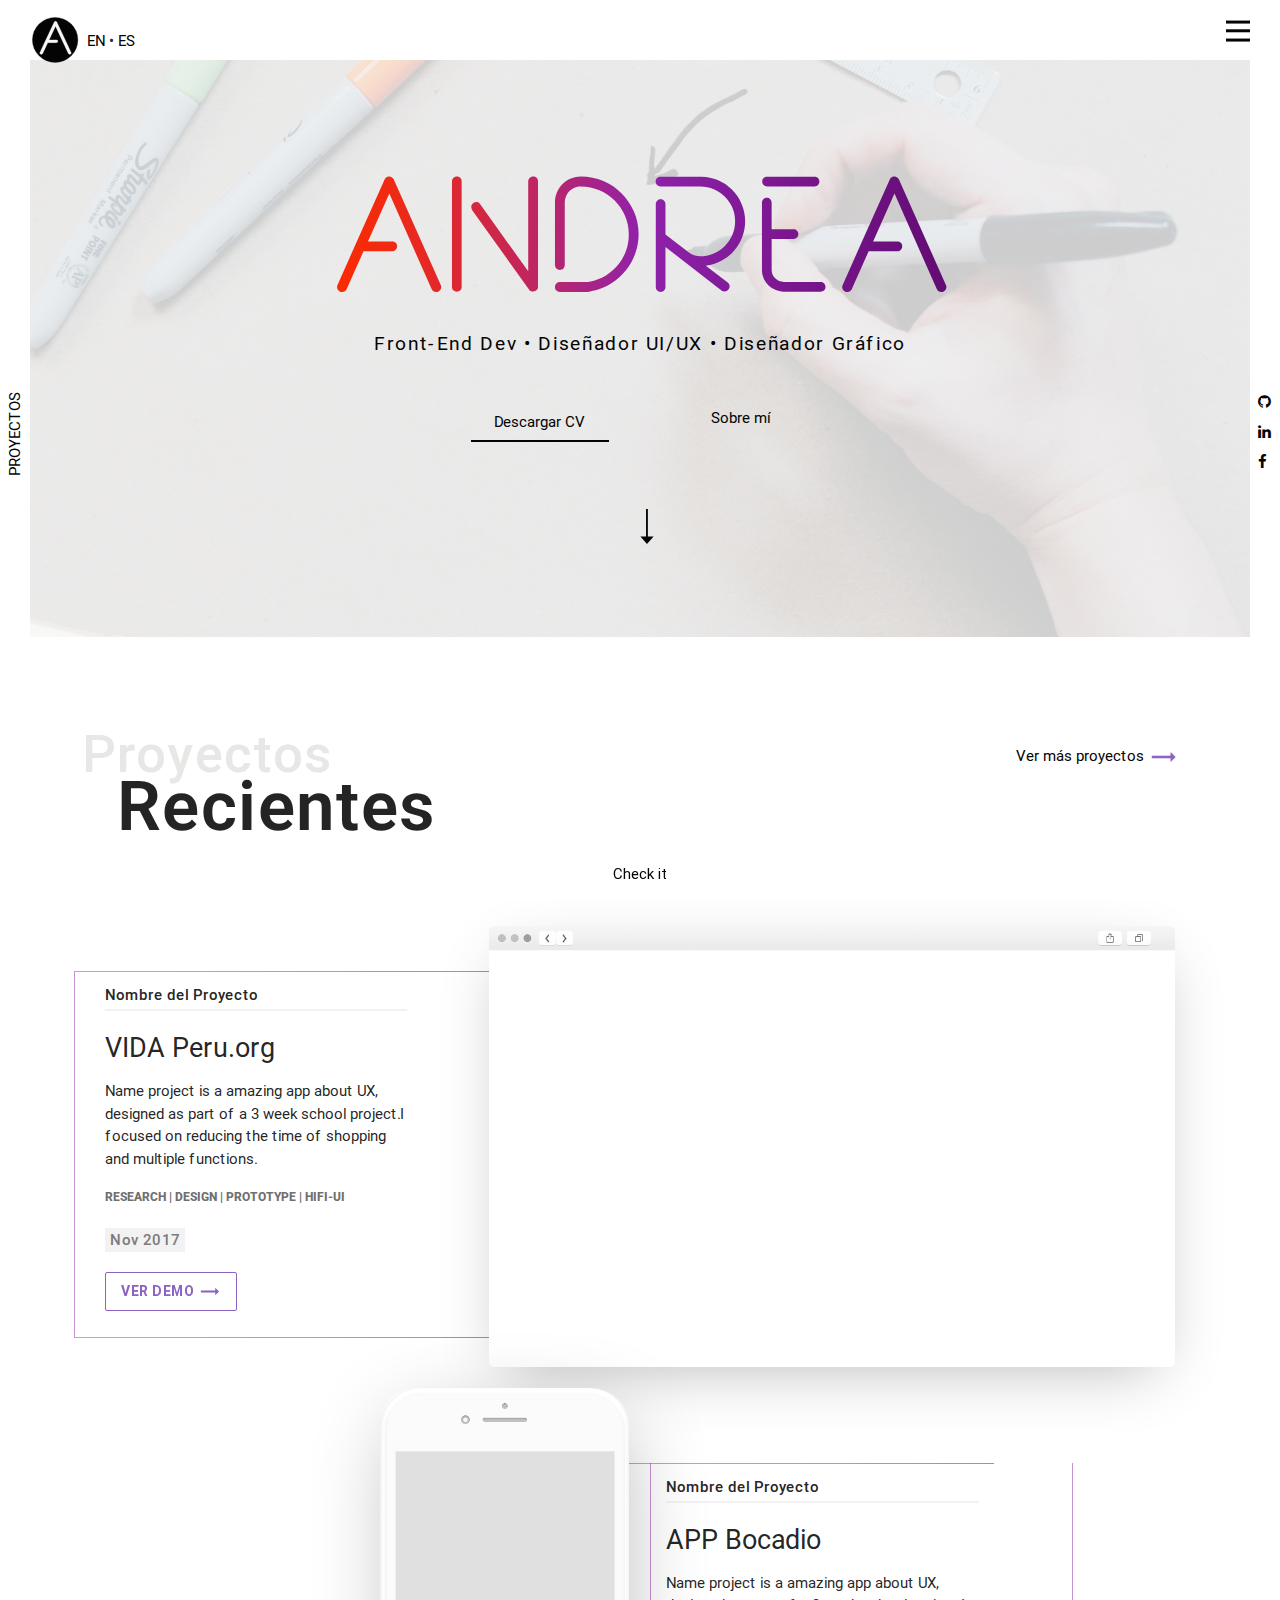
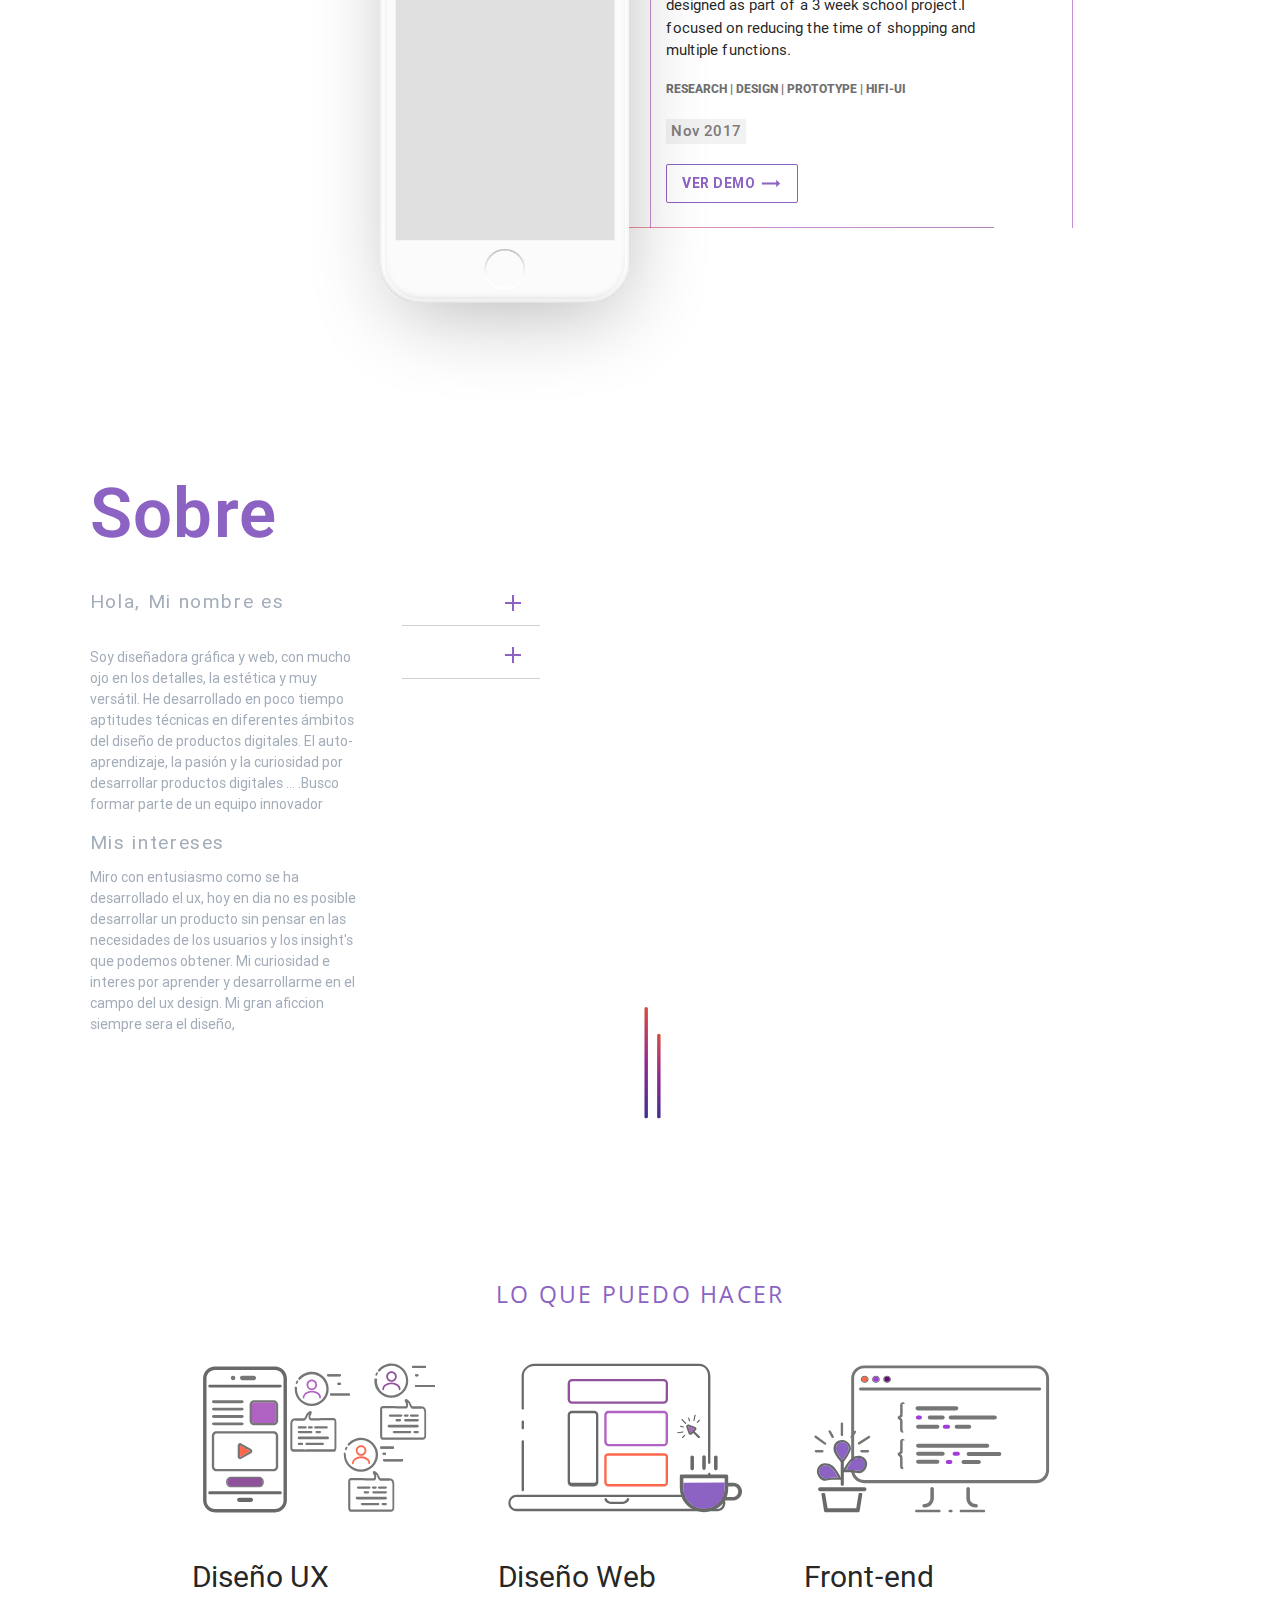
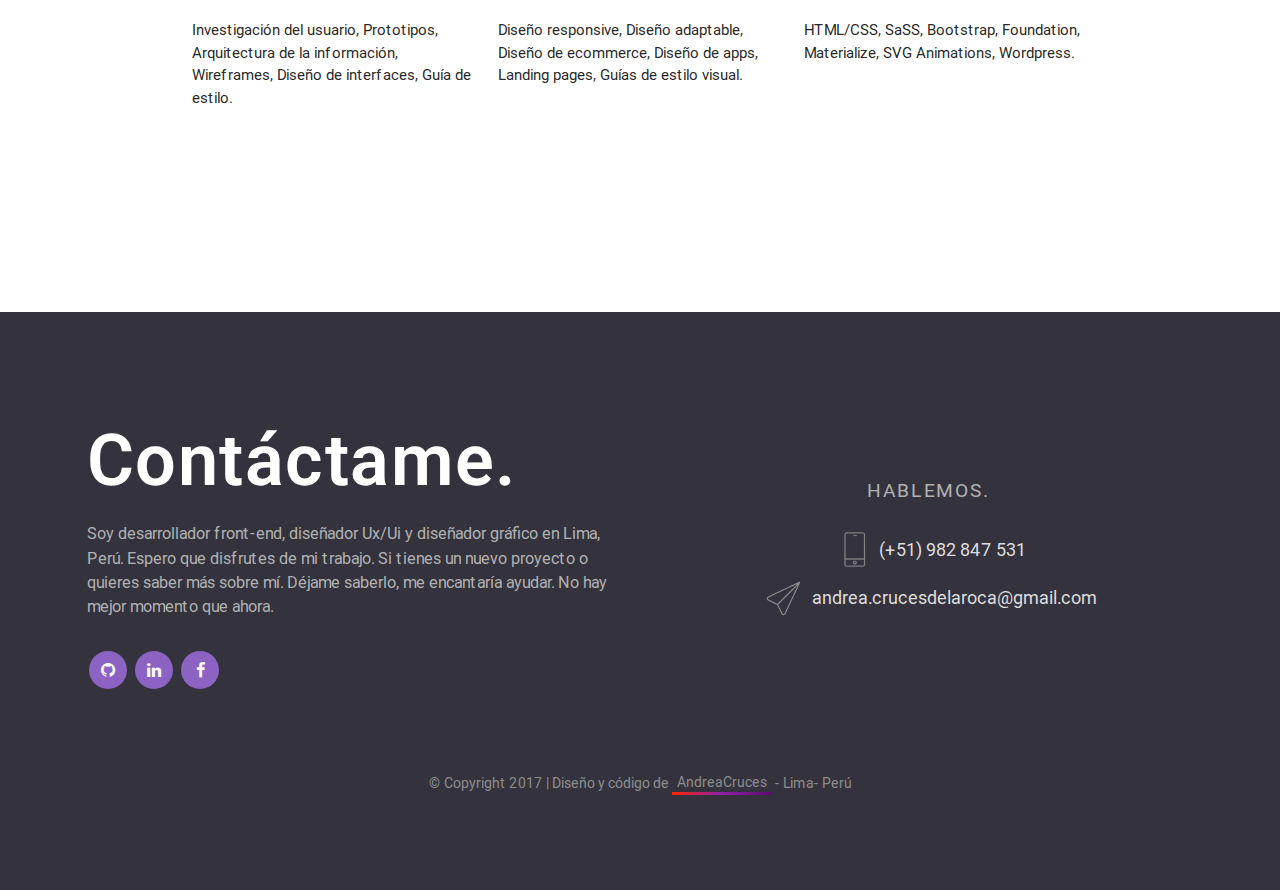
<file: index.html>
<!DOCTYPE html>
<html>
<head>
  <meta charset="utf-8">
  <meta name="viewport" content="width=device-width, initial-scale=1, maximum-scale=1.0"/>
  <!--Importar la fuente de los íconos de Google-->
  <link href="https://fonts.googleapis.com/icon?family=Material+Icons" rel="stylesheet">
  <!--Importar la hojas de estilos de materialize css-->

  <link href="css/materialize.css" type="text/css" rel="stylesheet" media="screen,projection"/>

  <link rel="stylesheet" href="css/estilos.css" type="text/css">
  <link rel="stylesheet" href="css/queries.css" type="text/css">
  <link rel="stylesheet" href="css/animate.css" type="text/css">

  <title>Andrea Cruces | Front-end Developer and UX/UI Dsigner in Lima, Peru.</title>
  <meta name="author" content="AndreaCruces">

  <!-- Open Graph-->
  <meta property="og:type" content="website">
  <meta property="og:title" content="Andrea Cruces, Front-end Developer & UX/UI Designer">
  <meta property="og:site_name" content="Portfolio">
  <meta property="og:url" content="https://andreacdlr.github.io/Portfolio/index-eng.html">
  <meta property="og:image" content="img/xxxx.png">
  <meta property="og:description" content="Front-end Developer & UX/UI Designer in Lima, Peru.">
  <meta property="og:locale" content="es_PE" />

  <!-- Font Awesome -->
  <link rel="stylesheet" href="https://cdnjs.cloudflare.com/ajax/libs/font-awesome/4.7.0/css/font-awesome.min.css">

  <!-- Google fonts -->
  <link rel="icon" href="img/logo-b1-1.png" sizes="16x16">
  <link href="https://fonts.googleapis.com/css?family=Frank+Ruhl+Libre|Roboto" rel="stylesheet">

  <link href="https://fonts.googleapis.com/css?family=Abril+Fatface|Open+Sans|Raleway|Roboto" rel="stylesheet">


</head>

  <!-- <div id="preloader">
    <div id="loader"></div>
  </div>-->

  <!-- Preloader -->
<div id="preloader">
  <div id="status">&nbsp;</div>
</div>


  <body>

  <!--<a id="fixed-button" href="#" class="menu-button  menu-scroll-element do-hover" urn="">
    <div class="line-menu top" href="" src=""></div>
    <div class="line-menu middle" href="" src=""></div>
    <div class="line-menu bottom" href="" src=""></div>
  </a>-->

  <header class="hero nav-aside">
    <div class="body-border-top hide-on-med-and-down">
      <div class="languages-border-top">
        <a href=""><img src="img/logo-b2.svg" class="logo-border-top responsive-img" alt=""></a>
        <a href="index-eng.html" class="lan-en">EN</a>
        •
        <a href="index.html" class="lan-es">ES</a>
      </div>
    </div>
    <div class="body-border-left hide-on-med-and-down"><a href="#projects" class=""><!--Projects-->Proyectos</a></div>
    <div class="body-border-right hide-on-med-and-down"><a href="" class=""></a>
     <div id="nav-social" class="icon-social-right hide-on-med-and-down">
      <a href="https://github.com/andreacdlr" target="_blank" class="link-social-fix icon-social-reverse"><i class="fa fa-github" aria-hidden="true"></i></a>
      <a href="https://pe.linkedin.com/in/andreacruces" target="_blank" class="link-social-fix icon-social-reverse"><i class="fa fa-linkedin" aria-hidden="true"></i></a>
      <!--<a href=""><i class="fa fa-behance" aria-hidden="true"></i></a>-->
      <!--<a href=""><i class="fa fa-dribbble" aria-hidden="true"></i></a>-->
      <a href="https://www.facebook.com/andrea.crucesdelaroca" target="_blank" class="link-social-fix icon-social-reverse"><i class="fa fa-facebook" aria-hidden="true"></i></a>
      <!--<a href=""><i class="fa fa-twitter" aria-hidden="true"></i></a>-->
      <!--<a href=""><i class="fa fa-pinterest-p" aria-hidden="true"></i></a>-->
    </div>
  </div> 
  <div class="page-footer white  paddingBottom15 paddingTop15 marginTop0 u-fixed w-100 u-bottom0 hide-on-med-and-down">
    <div class="container">
      <div class="row marginBottom0">
        <div class="col s12 m12 l12">
          <a class="center check" href="#projects">Check it</a>
          <!--<a class="waves-effect waves-light btn left buttonDownload">Download CV</a>-->
          <a class="waves-effect waves-light btn left buttonDownload" href="document/CV-Andrea Cruces.pdf" download="CV-AndreaCruces" role="button" target="_blank"><!--Download CV-->Descargar CV</a>
          <a class="right footer-text top" title="Go to top" ><i class="tiny material-icons">arrow_upward</i><!--Top-->Volver arriba</a>
        </div>
      </div>
    </div>
  </div>
  <div class="hero-wrapper"></div>


  <!--ASIDE NAV OFF CANVAS-->
  <div class="nav-toggle">
    <!--<span>Menu</span>-->
    <div class="nav-toggle-bar"></div>
  </div>

  <aside id="off-canvas" class="offcanvas">
    <div class="content">
     <a href="index.html" class="logo">
       <img src="img/logo-b2.svg" class="responsive-img" alt="">
     </a>
     <ul>
       <li><a href=""><!--Home-->Inicio</a></li>
       <li><a href="#about"><!--About me-->Sobre mí</a></li>
       <li><a href="#projects"><!--Projects-->Proyectos</a></li>
       <li><a href="#contact"><!--Contact-->Contacto</a></li>
     </br>
     <a href="document/CV-Andrea Cruces.pdf" download="CV-AndreaCruces" role="button" target="_blank" class="btn-g border-g waves-effect ">
      <span class="btn-text-gradient"><!--Download CV-->Descargar CV</span>
    </a>
  </ul>
  <div class="bottom-info">
   <div>
    <a href="https://github.com/andreacdlr" target="_blank" class=""><i class="fa fa-github" aria-hidden="true"></i></a>
    <a href="https://pe.linkedin.com/in/andreacruces" target="_blank" class=""><i class="fa fa-linkedin" aria-hidden="true"></i></a>
    <!--<a href=""><i class="fa fa-behance" aria-hidden="true"></i></a>-->
    <!--<a href=""><i class="fa fa-dribbble" aria-hidden="true"></i></a>-->
    <a href="https://www.facebook.com/andrea.crucesdelaroca" target="_blank" class=""><i class="fa fa-facebook" aria-hidden="true"></i></a>
    <!--<a href=""><i class="fa fa-twitter" aria-hidden="true"></i></a>-->
    <!--<a href=""><i class="fa fa-pinterest-p" aria-hidden="true"></i></a>-->
  </div>
</div>
</div>
</aside>
<div id="overlay" class="sidenavopen">
</div>

<div id="main-navbar">
  <div class="container-flex">
    <nav  class="navbar">
      <div class="nav-wrapper">
        <a href="index.html" class="nav-logo">
        <img src="img/logo-b2.svg" class="responsive-img" width="">
        </a>
        <div class="languages">
          <a href="index-eng.html" class="lan-en">EN</a>
          /
          <a href="index.html" class="lan-es">ES</a>
        </div>
      </div>
        <!--<ul class="right hide-on-med-and-down">
          <li><a href="">About</a></li>
          <li><a href="">Work</a></li>
          <li><a href="">Contact</a></li>
        </ul>-->

        <!--<div class="top-social">
          <div id="nav-social" class="icon-social-fix hide-on-med-and-down">
            <a href="" class="link-social-fix"><i class="fa fa-github" aria-hidden="true"></i></a>
            <a href="" class="link-social-fix"><i class="fa fa-linkedin" aria-hidden="true"></i></a>
            <a href="" class="link-social-fix"><i class="fa fa-facebook" aria-hidden="true"></i></a>
         </div>
       </div>-->

       <!--<a href=""><i class="fa fa-behance" aria-hidden="true"></i></a>-->
       <!--<a href=""><i class="fa fa-dribbble" aria-hidden="true"></i></a>-->
       <!--<a href=""><i class="fa fa-twitter" aria-hidden="true"></i></a>-->
       <!--<a href=""><i class="fa fa-pinterest-p" aria-hidden="true"></i></a>-->
     </nav>
   </div>
 </div>



 <div class="container-flex">





  <div class="hero-content">
    <div class="col s12 hero-text">
      <!--<h1>Hello</h1>
      <h2>I'm Andrea</h2>-->
      
      <!--<img src="img/andrea-name.svg" class="name-lettering responsive-img" width="">-->
      <img src="img/name-g1.svg" class="name-lettering responsive-img" width="">
      <!--<h1 class="text-g-animate">Andrea</h1>-->
      
      <!--<svg width="800" height="200" viewBox="0 0 800 200">
          <style>
            text {
              font-size: 12rem;
              fill: url(#text-gradient);
              font-family: 'Abril Fatface', cursive;
              text-transform: capitalize;
            }
          </style>
          <defs>
            <linearGradient id="text-gradient">
              <stop offset="0%" stop-color="" style="stop-color:#fb2700;stop-opacity:1"/>
              <stop offset="50%" stop-color="" style="stop-color:#8e1faa;stop-opacity:1"/>
              <stop offset="100%" stop-color=""  style="stop-color:#610971;stop-opacity:1"/>
            </linearGradient>
          </defs>
          <text x="10" y="180">Andrea</text>
        </svg>-->



        <h4 class="animated fadeInUp"><!--—--><!--Front-End Dev • UI/UX Designer • Graphic Designer-->Front-End Dev • Diseñador UI/UX  • Diseñador Gráfico</h4>
        <!--• -->



        <div class="links-header">
         <div class="link-left">
           <!--  <a class="waves-effect waves-light btn">Download CV</a>-->



      <!--<a class="btn-g border-g waves-effect ">
        <span class=" btn-text-gradient">Download CV</span>
      </a>-->
      <a href="document/CV-Andrea Cruces.pdf" download="CV-AndreaCruces" role="button" target="_blank">
       <div class="svg-wrapper animated fadeInUp">
        <svg height="45" width="140" xmlns="">
          <rect class="shape" height="45" width="140" />
          <div class="text"><!--Download CV-->Descargar CV</div>
        </svg>
      </div>
    </a>
    <!--| -->
  </div>







  <div class="link-right animated fadeInUp">
    <a class="line-h42 c-white hide-on-small-only" href="#about"><!--About me-->Sobre mí</a>
  </div>

  &nbsp;


</div>
</div>

</div>
<div class="scrolld-header">
  <a class="scroll-d hide-on-large-only " href="#projects"><span></span><!--Scroll Down-->Ir hacia abajo</a>
  <!--<a href="#projects"><span></span>CHECK IT</a>-->


  <a href="#projects">


    <svg x="0px" y="0px" width="14px" height="50px" viewBox="0 0 13.6 51.5" style="transform: translate3d(0px, 0px, 0px);" xml:space="preserve">
      <polygon id="XMLID_16_" class="st0" points="7.7,43.9 7.7,0 5.8,0 5.8,43.9 0,43.9 6.8,51.5 13.6,43.9 "></polygon>
    </svg>


        <!--<div id="h-intro-line-container" class="oh">
          <span id="h-intro-line-wrap" class="oh">
            <span id="h-intro-line" style="transform: translate3d(0px, 0%, 0px);"></span>
          </span>
        </div>-->


      </a>
    </div>



  </div>

</header>



<main>




  <!-- PROJECTS -->


  <div id="projects" class="projects">
    <!--<div class="container">
      <div class="row marginBottom0">
        <div class="col s12 m6 offset-m6">
         <div class="more-projects">
          <a class="link-more" href="../pages-int/projects.html">Más proyectos</a>
        </div>
      </div>
    </div>
  </div>-->

        <!--botones de dribble y behance-->
          <!--|-->
          <!--<a class="link-dribble" href=""><i class="fa fa-dribbble" aria-hidden="true"></i> Dribble Shots</a>-->
          <!--|-->
          <!--<a class="link-behance" href="" ><i class="fa fa-behance" aria-hidden="true"></i> Behance Works</a>-->
          <!--data-hover="Behance Works"-->

  


  <div class="container">
    <div class="p-bottom">
      <div class="more">
        <a class="" href="projects.html"><!--Look More Projects-->Ver más proyectos <i class="material-icons">trending_flat</i></a>
      </div>
    
    <h2><span><!--Recents-->Proyectos</span><!--Projects-->Recientes</h2>
    </div>
   </div>
  <div class="container-flex">
    <div class="row">
      <div class="col s12 m12 l4 ">
        <div class="description-projects">

          <div class="bg-line line-light bg-line-1 hide-on-med-and-down" style="transform: matrix(1, 0, 0, 1, 0, 0);"></div>
          <div class="bg-line line-light bg-line-2 hide-on-med-and-down" style="transform: matrix(1, 0, 0, 1, 0, 0);"></div>
          <div class="h-line-bottom line-light hide-on-med-and-down" style="transform: matrix(1, 0, 0, 1, 0, 0);"></div>
          <div class="h-line-top line-light hide-on-med-and-down" style="transform: matrix(1, 0, 0, 1, 0, 0);"></div>


          <h5><!--Project Name-->Nombre del Proyecto</h5>
          <div class="line"></div>
          <div class="title-description">
            <h3><!--Amazing App about ecommerce food--> VIDA Peru.org</h3>
          </div>
          <p>Name project is a amazing app about UX, designed as part of a 3 week school project.I focused on reducing the time of shopping and multiple functions.</p>
          <span class="study-projects">Research | Design | Prototype | Hifi-UI</span>
          <p>
          <span class="date-projects">Nov 2017</span>
          </p>
         
          <div class="hide-on-med-and-down">
           <a class="waves-effect waves-light btn">Ver Demo  <i class="material-icons">trending_flat</i></a>

            <!--<div class="col s6 m6 l6 ">
              <a class="waves-effect waves-light btn secondary-content">Code</a>
            </div>-->
            <!--<div class="col s6 m6 l6">
            </div>-->
          </div>
        </div>
      </div>
      <div class="col s12 m12 l8">
      <!-- <div class="img-projects">
       </div>-->
       <img src="img/browser-5.png" alt="" class="responsive-img p-img">
      <!-- <div class="line-projects"></div> -->

       <div class="bcodedemo-small">
          <!--<a class="waves-effect waves-light  secondary-content">Code</a>-->
          <a class="waves-effect waves-light ">Ver Demo <i class="material-icons">trending_flat</i></a>
       </div>

     </div>

   </div>

   <!--<div class="divider"></div>-->
   <!--<div class="line-projects"></div>-->

   <!--2 proyecto -->

       <div class="row">
      
      <div class="col s12 m12 l6 push-l6">
        <div class="description-projects description-phone">

        <div class="bg-line line-light bg-line-1 hide-on-med-and-down" style="transform: matrix(1, 0, 0, 1, 0, 0);"></div>
          <div class="bg-line line-light bg-line-2 hide-on-med-and-down" style="transform: matrix(1, 0, 0, 1, 0, 0);"></div>
          <div class="h-line-bottom-phone line-light hide-on-med-and-down" style="transform: matrix(1, 0, 0, 1, 0, 0);"></div>
          <div class="h-line-top-phone line-light hide-on-med-and-down" style="transform: matrix(1, 0, 0, 1, 0, 0);"></div>

          
          <h5><!--Project Name-->Nombre del Proyecto</h5>
          <div class="line"></div>
          <div class="title-description">
            <h3><!--Amazing App about ecommerce food--> APP Bocadio</h3>
          </div>
          <p>Name project is a amazing app about UX, designed as part of a 3 week school project.I focused on reducing the time of shopping and multiple functions.</p>
          <span class="study-projects">Research | Design | Prototype | Hifi-UI</span>
          <p><span class="date-projects">Nov 2017</span></p>
           
          <div class="hide-on-med-and-down">
           <a class="waves-effect waves-light btn">Ver Demo  <i class="material-icons">trending_flat</i></a>
          </div>
         <!--
          <div class="row hide-on-med-and-down">
            <div class="col s6 m6 l6 ">
              <a class="waves-effect waves-light btn secondary-content">Code</a>
            </div>
            <div class="col s6 m6 l6">
              <a class="waves-effect waves-light btn">Demo</a>
            </div>
          </div>
          -->
        </div>
      </div>

       <div class="col s12 m12 l6  pull-l6">
      <!-- <div class="img-projects">
       </div>-->
       <img src="img/iphone-2.png" alt="" class="responsive-img  p-img-phone">
      <!-- <div class="line-projects"></div> -->

      <div class="bcodedemo-small">
          <!--<a class="waves-effect waves-light  secondary-content">Code</a>-->
          <a class="waves-effect waves-light ">Ver Demo <i class="material-icons">trending_flat</i></a>
       </div>

     </div>
      

   </div>





   </div>
</div>


<!--FIN  PROJECTS -->








<!--ABOUT-->

<div id="about" class="about" >
  <div class="about-bg bg-purple">
    <div class="container-flex">
      <div class="presentation align-left-title">

       
         <h2><span><!--About-->Sobre</span> <!--ME--><span class="white-text"><!--ME-->MÍ</span></h2>   
    
        <div class="row">
          <!--<div class="col s12 m12 l4">
            
                <div class="photo">
              <img src="img/foto-circle.png" alt="" class="responsive-img ">
            </div>

          </div>-->
          <div class="col s12 m12 l8">

         



            <div class="intro text-about-color">
              <h4>Hola, Mi nombre es <span class="white-text">Andrea Cruces</span></h4>
              <p> 
               Soy diseñadora gráfica y web, con mucho ojo en los detalles, la estética y muy versátil. He desarrollado en poco tiempo aptitudes técnicas en diferentes ámbitos del diseño de productos digitales. El auto-aprendizaje, la pasión y la curiosidad por desarrollar productos digitales ... .Busco formar parte de un equipo innovador</p>

               <!--<p>Lorem ipsum dolor sit amet, consectetur adipiscing elit. Maecenas tempus, urna posuere hendrerit lobortis, magna mauris consectetur eros, non placerat libero sem ut nibh. Fusce tincidunt justo eget enim gravida facilisis. Nulla quis ex id urna laoreet egestas. Nullam non maximus diam, sit amet euismod nunc. Ut fermentum ut tortor non dictum.</p>-->
               
               <h4>Mis intereses</h4>

               <p>Miro con entusiasmo como se ha desarrollado el ux, hoy en dia no es posible desarrollar un producto sin pensar en las necesidades de los usuarios y los insight's que podemos obtener.
               Mi curiosidad e interes por aprender y desarrollarme en el campo del ux design.
               Mi gran aficcion siempre sera el diseño, </p>

               <!--<p>Ut sodales dictum accumsan. Proin est turpis, consectetur eget dignissim id, sollicitudin quis mauris. Phasellus pellentesque et tellus quis venenatis. Pellentesque tincidunt ante at lacus commodo, sed auctor mauris rhoncus. Donec porta risus eget facilisis porta. Sed dapibus mi orci, sit amet placerat lacus luctus nec. </p>-->

                 


            </div>


            <div class="collapse-section white-text">

              <div class="collapsable">
                <button class="accordion"><span class="white-text"><!--SKills Set-->Habilidades</span><i class="AccordionPlus"></i></button>

                <div class="panel collapsable-content">
                  <ul>
                    <li>HTML5</li>
                    <li>CSS3</li>
                    <li>Bootstrap</li>
                    <li>Materialize</li>
                    <li>Foundation</li>
                  </ul>
                </div>
              </div>

              <div class="collapsable">
                <button class="accordion"><span class="white-text"><!--Tools-->Herramientas</span><i class="AccordionPlus"></i></button>
                <div class="panel collapsable-content">
                  <ul>
                   <li>A.Photoshop</li>
                   <li>A.Ilustrator</li>
                   <li>Balsamiq</li>
                   <li>Invision</li>
                   <li>Adobe XD</li>
                   <li></li>
                   <li>Git</li>
                   <li>Trello</li>
                 </ul>  
               </div>
             </div>
           </div>



            









           

         </div>


        

     </div>


            
   </div>
 </div>


               

          <!--<div class="skills-tools-interest ">
            <h2>Skills</h2>
              <ul>
              <li>HTML5</li>
              <li>CSS3</li>
              <li>Bootstrap</li>
              <li>Materialize</li>
              <li>Foundation</li>
              <li></li>
              <li></li>

JavaScript




              </ul>
            <h2>Tools</h2>
               <ul>
                 <li>A.Photoshop</li>
                 <li>A.Ilustrator</li>
                 <li>Balsamiq</li>
                 <li>Invision</li>
                 <li>Adobe XD</li>
                 <li></li>
                 <li>Git</li>
                 <li>Trello</li>
               </ul>
             </div>-->

                <!--<div class="can_do">
                  <a href="#services">Lo que puedo hacer <i class="material-icons about-svg-arrow">keyboard_arrow_down</i></a>
                </div>-->

                 <a href="#services" class="hide-on-med-and-down"><img src="img/lines-paralelo.svg" alt="" class="responsive-img about-svg-arrow"></a>

            <!-- <div id="h-intro-line-container" class="oh">
               
                <span id="h-intro-line-wrap" class="oh">
                  <span id="h-intro-line" style="transform: translate3d(0px, -14%, 0px);"></span>

                </span>
             </div>-->


           </div>

</div>
           <!--FIN ABOUT-->








           <div class="services" id="services">
             <div class="container">

               <span class="title-services">Lo que puedo hacer</span>

               <div class="row marginBottom0">
                  <div class="col s12 m4 l4 ">
                    <div class="service-one">
                     <img src="img/ux-design-2.svg" class="responsive-img" alt="">
                      <h3><!--UX Design-->Diseño UX</h3>
                        <p class="content-text">Investigación del usuario, Prototipos, Arquitectura de la información, Wireframes, Diseño de interfaces, Guía de estilo.</p>
                      <!--<div class="relatedprojects">
                        <h5>Related Projects</h5>
                        <p><a href="/work/bigparser/">BigParser,</a>&nbsp;&nbsp;<a href="/work/lingviny/">Lingviny</a></p>
                      </div>   -->
                    </div>
                  </div>

                  <div class="col s12 m4 l4 ">
                   <div class="service-two">
                    <img src="img/web-design-3.svg" class="responsive-img" alt="">
                    <h3>Diseño Web<!--Gráfico--></h3>
                      <p class="content-text">
                        Diseño responsive, Diseño adaptable, Diseño de ecommerce, Diseño de apps, Landing pages, Guías de estilo visual. 
                      </p>
                   </div> 
                  </div>

                  <div class="col s12 m4 l4 ">
                    <div class="service-three">
                      <img src="img/front-end-2.svg" class="responsive-img" alt="">
                      <h3>Front-end</h3>
                        <p class="content-text">
                          HTML/CSS, SaSS, Bootstrap, Foundation, Materialize, SVG Animations, Wordpress.
                        </p>
                    </div>
                  </div>
              </div>

             </div> 
           </div>


              
        <!--<div class="services-left"></div>
        <div class="services-right"></div>-->
        <!--<div class="row marginBottom0"> </div>-->
         
        <!--<div class="col s12 m6 l6">
         <div class="service-four">
          <h3>Branding</h2>
            <p class="content-text">Branding Strategy, Visual Identity &amp; Assets,  Collateral, Marketing Materials, Brand Guidelines</p>
          </div>
        </div>-->
     
   




  <div class="contact" id="contact">
   <div class="container-flex">
    <div class="row marginBottom0 marginRight0 marginLeft0">
      <div class="col s12 m7 l6 section ">
        <h2><!--Contact me.-->Contáctame.</h2>
        <!--<p class="">I'm a Front-end Developer, Ux Designer and Graphic Designer in Lima, Perú. 
          I hope you enjoy my job. If you have a new project or want to know more about me.
          Let me know, i’d love to help.There is no better time than now. </p>-->
        
       
        <p>Soy desarrollador front-end, diseñador Ux/Ui y diseñador gráfico en Lima, Perú.
          Espero que disfrutes de mi trabajo. Si tienes un nuevo proyecto o quieres saber más sobre mí.
          Déjame saberlo, me encantaría ayudar. No hay mejor momento que ahora.</p>

          <div id="" class="icon-social-h">
            <a href="https://github.com/andreacdlr" target="_blank" class="link-social-fix icon-social-reverse"><i class="fa fa-github" aria-hidden="true"></i></a>
            <a href="https://pe.linkedin.com/in/andreacruces" target="_blank" class="link-social-fix icon-social-reverse"><i class="fa fa-linkedin" aria-hidden="true"></i></a>
            <!--<a href=""><i class="fa fa-behance" aria-hidden="true"></i></a>-->
            <!--<a href=""><i class="fa fa-dribbble" aria-hidden="true"></i></a>-->
            <a href="https://www.facebook.com/andrea.crucesdelaroca" target="_blank" class="link-social-fix icon-social-reverse"><i class="fa fa-facebook" aria-hidden="true"></i></a>
            <!--<a href=""><i class="fa fa-twitter" aria-hidden="true"></i></a>-->
            <!--<a href=""><i class="fa fa-pinterest-p" aria-hidden="true"></i></a>-->
          </div>

        </div>  
        <div class="col s12 m5 l6 section-contact-information">
          <h4><!--LET’S TALK.-->HABLEMOS.</h4>
          <div class="row">
            <div class="col s12 m12"><div class="svg-image svg-phone"><!--<img src="img/icon-phone2.svg" width="32" />--></div><div class="contact-fact">(+51) 982 847 531</div></div>
            <div class="col s12 m12">
              <div class="svg-image svg-mail"></div>
              <div class="contact-fact fact-mail">andrea.crucesdelaroca@gmail.com</div>
            </div>
            <!--<div class="col s12 m12"> <span><img src="img/icon-plane.svg" width="30" /><a href="mailto:andrea.crucesdelaroca@gmail.com"> andrea.crucesdelaroca@gmail.com</a></span></div>-->
          </div>
        </div>      
        <div class="col s12">
          <p class="text-small marginBottom0"><!--© Copyright 2017 | Design and code by -->© Copyright 2017 | Diseño y código de <a href="https://pe.linkedin.com/in/andreacruces" target="_blank">AndreaCruces</a> - Lima- Perú </p>
        </div>
      </div>
    </div>
  </div>


</main>












<!--
        <footer class="page-footer white  paddingBottom15 paddingTop15 marginTop0 u-fixed w-100 u-bottom0 hide-on-med-and-down">
          <div class="container">
            <div class="row marginBottom0">
              <div class="col s12 m12 l12">
                <a class="center check" href="#projects">Check it</a>
                <a class="waves-effect waves-light btn left buttonDownload" href="document/CV-JoselynCruces.pdf" download="CV-JoselynCruces" role="button" target="_blank">Download CV</a>
                <a class="right footer-text top" title="Go to top" ><i class="tiny material-icons">arrow_upward</i>Top</a>
              </div>
            </div>
          </div>
        </footer>
      -->

      <!--<div class="col s4">-->
      <!--<div class="nav-social marginBottom0 marginTop0">-->
                  <!--<a href=""><i class="fa fa-github" aria-hidden="true"></i></a>
                  <a href=""><i class="fa fa-linkedin" aria-hidden="true"></i></a>
                  <a href=""><i class="fa fa-facebook" aria-hidden="true"></i></a>-->

                  <!--<a href=""><i class="fa fa-behance" aria-hidden="true"></i></a>-->
                  <!--<a href=""><i class="fa fa-dribbble" aria-hidden="true"></i></a>-->
                  
                  <!--<a href=""><i class="fa fa-twitter" aria-hidden="true"></i></a>-->
                  <!--<a href=""><i class="fa fa-pinterest-p" aria-hidden="true"></i></a>-->
                  <!--</div>-->
                  <!--</div>-->

                  <!--<a class="waves-effect waves-light btn left buttonDownload">Download CV</a>-->

                  <!--<button title="Go to top" class="footer-text top">Top</button>-->
                  <!--<i class="fa fa-long-arrow-up" aria-hidden="true"></i>-->

                  <!--<i class="small material-icons">arrow_drop_up</i>-->
                  <!--<div class="col s6 m6">
                  <a   class="right footer-text top" title="Go to top" ><i class="tiny material-icons">arrow_upward</i>Top</a>

                </div>--> 













                <!--Import jQuery before materialize.js-->
                <script type="text/javascript" src="https://code.jquery.com/jquery-3.2.1.min.js"></script>
                <script type="text/javascript" src="js/materialize.min.js"></script>
                <script type="text/javascript" src="js/custom.js"></script>



              </body>
              </html>
</file>
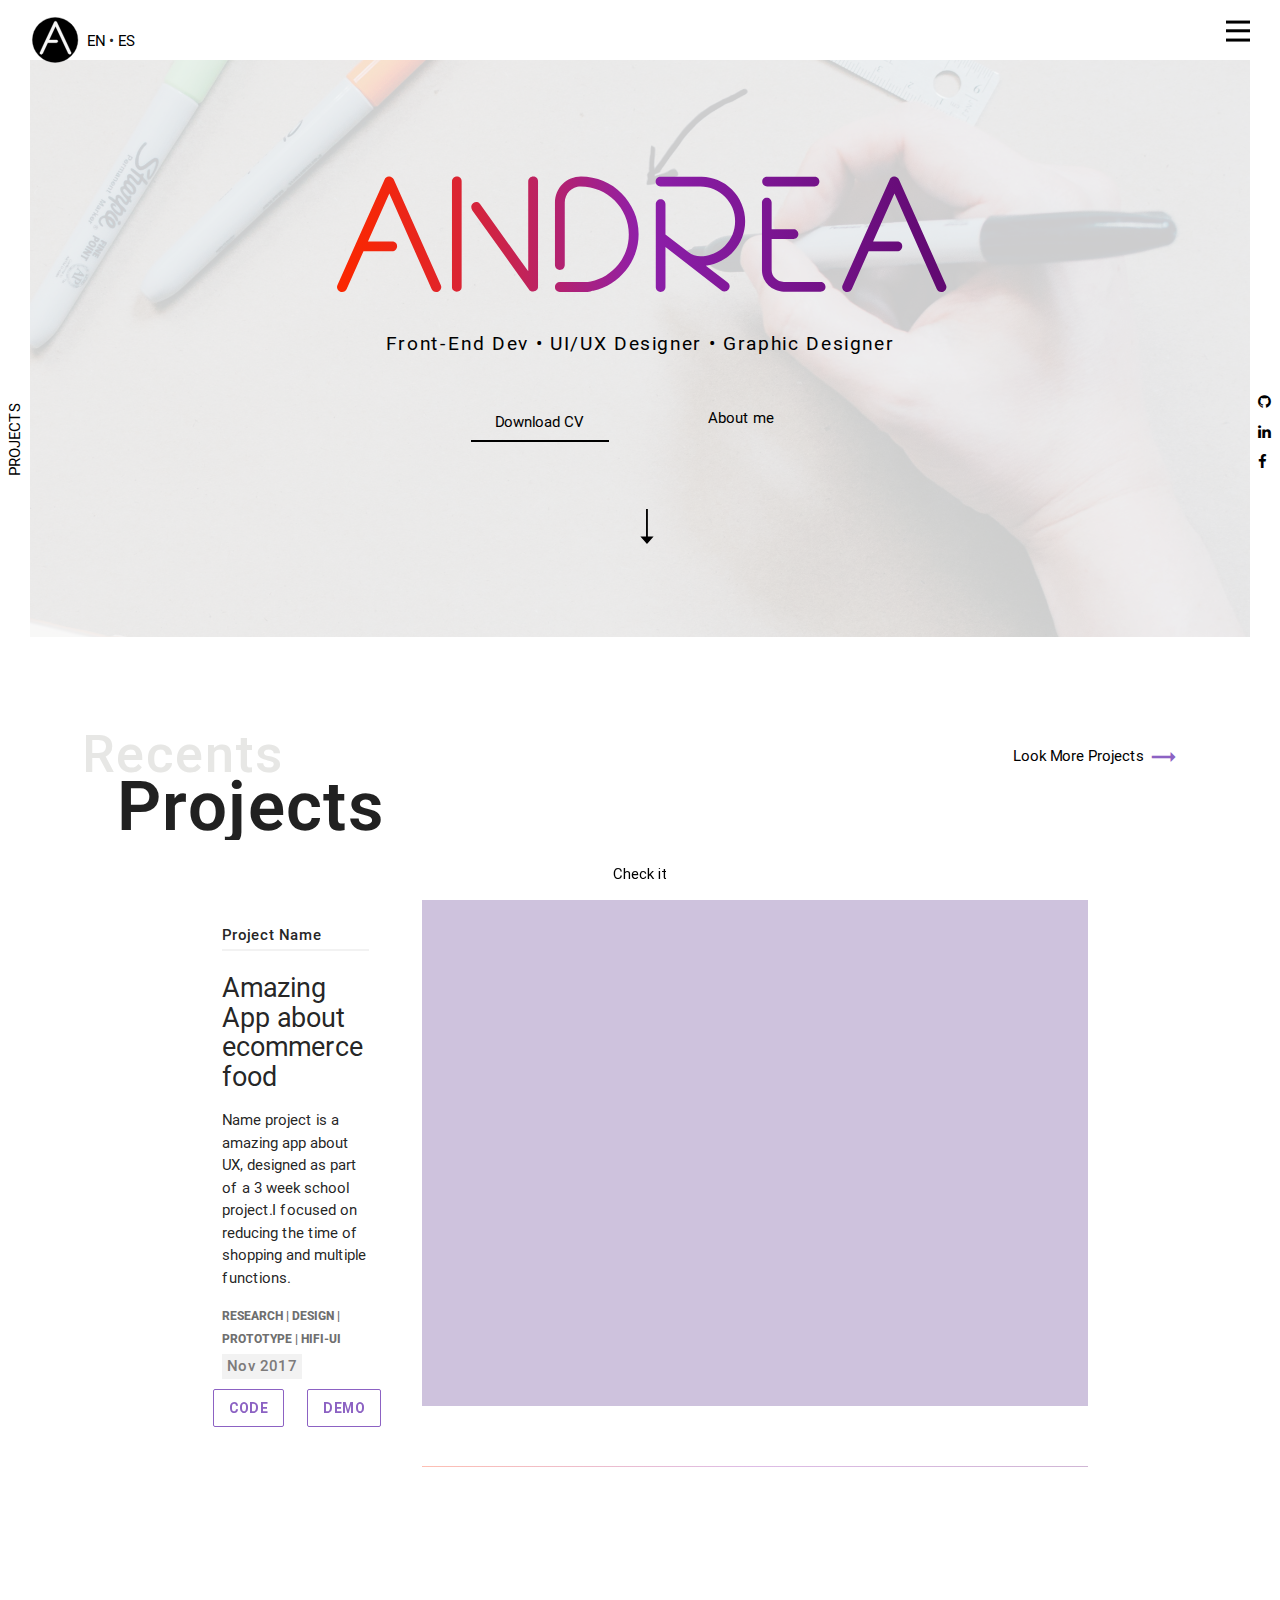
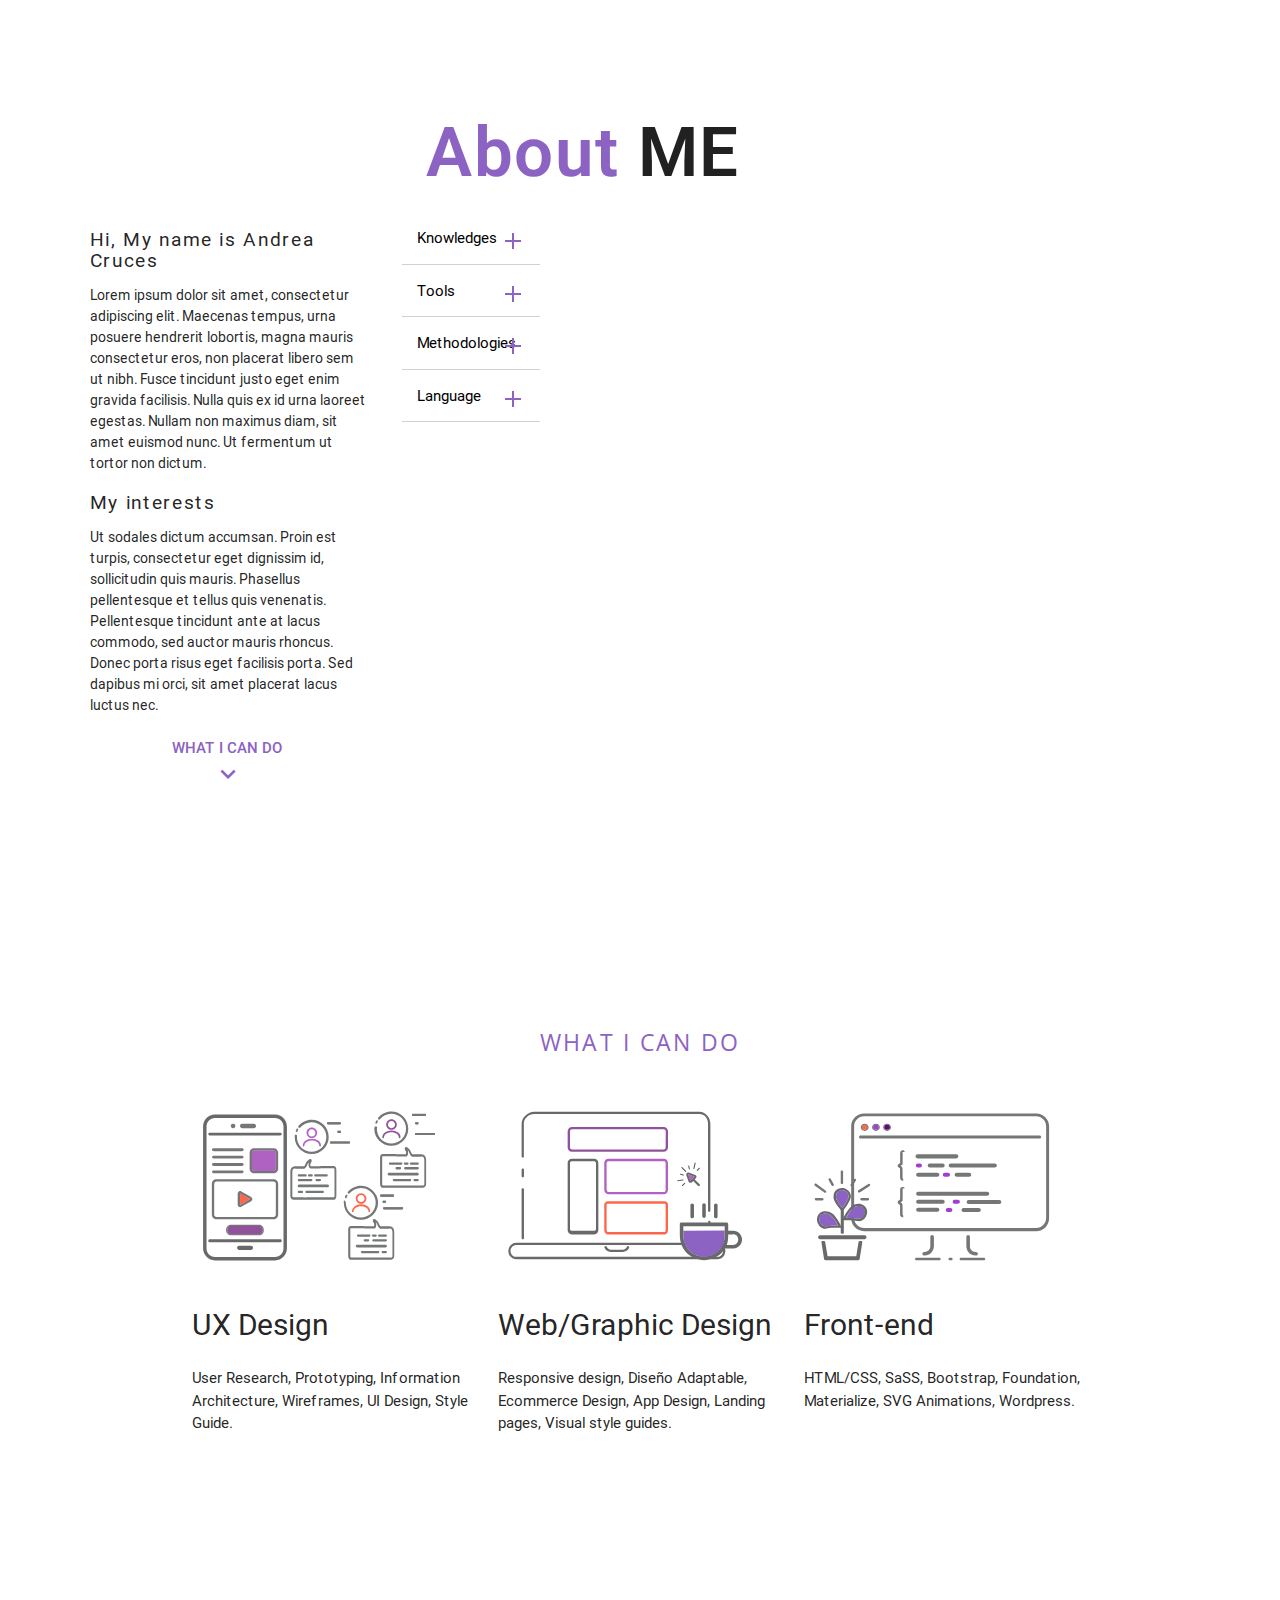
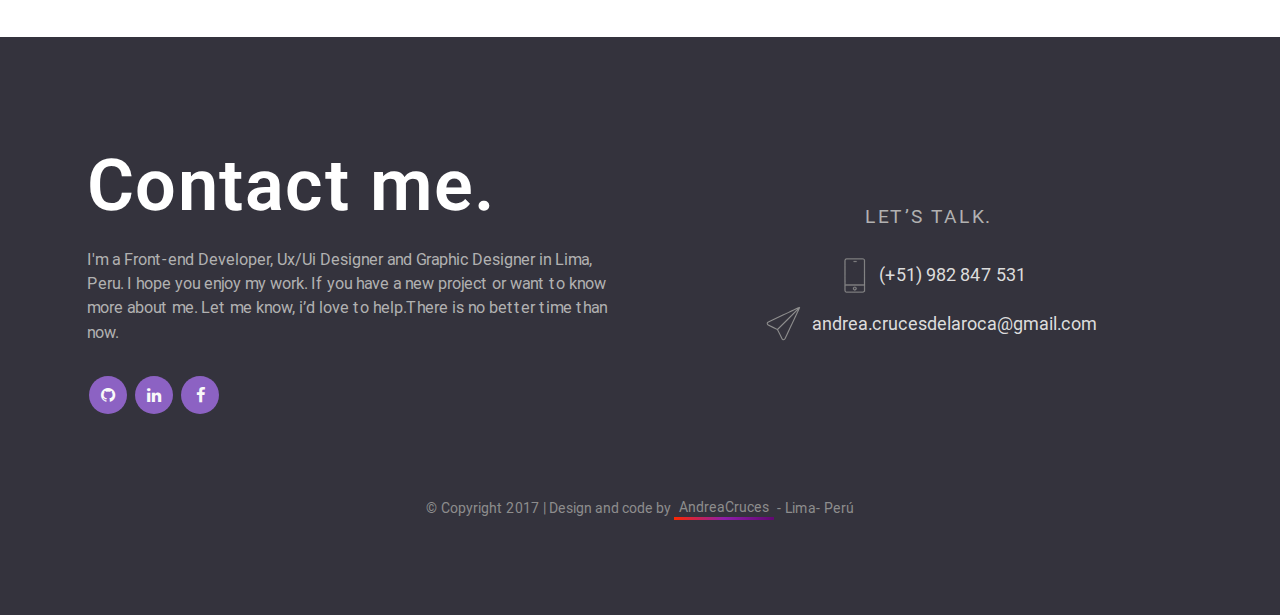
<file: index-eng.html>
<!DOCTYPE html>
<html>
<head>
  <meta charset="utf-8">
  <meta name="viewport" content="width=device-width, initial-scale=1, maximum-scale=1.0"/>
  <!--Importar la fuente de los íconos de Google-->
  <link href="https://fonts.googleapis.com/icon?family=Material+Icons" rel="stylesheet">
  <!--Importar la hojas de estilos de materialize css-->

  <link href="css/materialize.css" type="text/css" rel="stylesheet" media="screen,projection"/>

  <link rel="stylesheet" href="css/estilos.css" type="text/css">
  <link rel="stylesheet" href="css/queries.css" type="text/css">
  <link rel="stylesheet" href="css/animate.css" type="text/css">

  <title>Andrea Cruces | Front-end Developer and UX/UI Dsigner in Lima, Peru.</title>
  <meta name="author" content="AndreaCruces">

  <!-- Open Graph-->
  <meta property="og:type" content="website">
  <meta property="og:title" content="Andrea Cruces, Front-end Developer & UX/UI Designer">
  <meta property="og:site_name" content="Portfolio">
  <meta property="og:url" content="https://andreacdlr.github.io/Portfolio/index-eng.html">
  <meta property="og:image" content="img/xxxx.png">
  <meta property="og:description" content="Front-end Developer & UX/UI Designer in Lima, Peru.">
  <meta property="og:locale" content="es_PE" />

  <!-- Font Awesome -->
  <link rel="stylesheet" href="https://cdnjs.cloudflare.com/ajax/libs/font-awesome/4.7.0/css/font-awesome.min.css">

  <!-- Google fonts -->
  <link rel="icon" href="img/logo-b1-1.png" sizes="16x16">
  <link href="https://fonts.googleapis.com/css?family=Frank+Ruhl+Libre|Roboto" rel="stylesheet">

  <link href="https://fonts.googleapis.com/css?family=Abril+Fatface|Open+Sans|Raleway|Roboto" rel="stylesheet">


</head>

  <!-- <div id="preloader">
    <div id="loader"></div>
  </div>-->
  <body>

  <!--<a id="fixed-button" href="#" class="menu-button  menu-scroll-element do-hover" urn="">
    <div class="line-menu top" href="" src=""></div>
    <div class="line-menu middle" href="" src=""></div>
    <div class="line-menu bottom" href="" src=""></div>
  </a>-->

  <header class="hero nav-aside">
    <div class="body-border-top hide-on-med-and-down">
      <div class="languages-border-top">
        <a href=""><img src="img/logo-b2.svg" class="logo-border-top responsive-img" alt=""></a>
        <a href="index-eng.html" class="lan-en">EN</a>
        •
        <a href="index.html" class="lan-es">ES</a>
      </div>
    </div>
    <div class="body-border-left hide-on-med-and-down"><a href="#projects" class="">Projects</a></div>
    <div class="body-border-right hide-on-med-and-down"><a href="" class=""></a>
     <div id="nav-social" class="icon-social-right hide-on-med-and-down">
      <a href="https://github.com/andreacdlr" target="_blank" class="link-social-fix icon-social-reverse"><i class="fa fa-github" aria-hidden="true"></i></a>
      <a href="https://pe.linkedin.com/in/andreacruces" target="_blank" class="link-social-fix icon-social-reverse"><i class="fa fa-linkedin" aria-hidden="true"></i></a>
      <!--<a href=""><i class="fa fa-behance" aria-hidden="true"></i></a>-->
      <!--<a href=""><i class="fa fa-dribbble" aria-hidden="true"></i></a>-->
      <a href="https://www.facebook.com/andrea.crucesdelaroca" target="_blank" class="link-social-fix icon-social-reverse"><i class="fa fa-facebook" aria-hidden="true"></i></a>
      <!--<a href=""><i class="fa fa-twitter" aria-hidden="true"></i></a>-->
      <!--<a href=""><i class="fa fa-pinterest-p" aria-hidden="true"></i></a>-->
    </div>
  </div> 
  <div class="page-footer white  paddingBottom15 paddingTop15 marginTop0 u-fixed w-100 u-bottom0 hide-on-med-and-down">
    <div class="container">
      <div class="row marginBottom0">
        <div class="col s12 m12 l12">
          <a class="center check" href="#projects">Check it</a>
          <!--<a class="waves-effect waves-light btn left buttonDownload">Download CV</a>-->
          <a class="waves-effect waves-light btn left buttonDownload" href="document/CV-E-Andrea Cruces.pdf" download="CV-E-Andrea Cruces" role="button" target="_blank">Download CV</a>
          <a class="right footer-text top" title="Go to top" ><i class="tiny material-icons">arrow_upward</i>Top</a>
        </div>
      </div>
    </div>
  </div>
  <div class="hero-wrapper"></div>


  <!--ASIDE NAV OFF CANVAS-->
  <div class="nav-toggle">
    <!--<span>Menu</span>-->
    <div class="nav-toggle-bar"></div>
  </div>

  <aside id="off-canvas" class="offcanvas">
    <div class="content">
     <a href="index.html" class="logo">
       <img src="img/logo-b2.svg" class="responsive-img" alt="">
     </a>
     <ul>
       <li><a href="">Home</a></li>
       <li><a href="#about">About me</a></li>
       <li><a href="#projects">Projects</a></li>
       <li><a href="#contact">Contact</a></li>
     </br>
     <a href="document/CV-E-Andrea Cruces.pdf" download="CV-E-Andrea Cruces" role="button" target="_blank" class="btn-g border-g waves-effect ">
      <span class="btn-text-gradient">Download CV</span>
    </a>
  </ul>
  <div class="bottom-info">
   <div>
    <a href="https://github.com/andreacdlr" target="_blank" class=""><i class="fa fa-github" aria-hidden="true"></i></a>
    <a href="https://pe.linkedin.com/in/andreacruces" target="_blank" class=""><i class="fa fa-linkedin" aria-hidden="true"></i></a>
    <!--<a href=""><i class="fa fa-behance" aria-hidden="true"></i></a>-->
    <!--<a href=""><i class="fa fa-dribbble" aria-hidden="true"></i></a>-->
    <a href="https://www.facebook.com/andrea.crucesdelaroca" target="_blank" class=""><i class="fa fa-facebook" aria-hidden="true"></i></a>
    <!--<a href=""><i class="fa fa-twitter" aria-hidden="true"></i></a>-->
    <!--<a href=""><i class="fa fa-pinterest-p" aria-hidden="true"></i></a>-->
  </div>
</div>
</div>
</aside>
<div id="overlay" class="sidenavopen">
</div>

<div id="main-navbar">
  <div class="container-flex">
    <nav  class="navbar">
      <div class="nav-wrapper">
        <a href="index.html" class="nav-logo">
        <img src="img/logo-b2.svg" class="responsive-img" width="">
        </a>
        <div class="languages">
          <a href="index-eng.html" class="lan-en">EN</a>
          /
          <a href="index.html" class="lan-es">ES</a>
        </div>
      </div>
        <!--<ul class="right hide-on-med-and-down">
          <li><a href="">About</a></li>
          <li><a href="">Work</a></li>
          <li><a href="">Contact</a></li>
        </ul>-->

        <!--<div class="top-social">
          <div id="nav-social" class="icon-social-fix hide-on-med-and-down">
            <a href="" class="link-social-fix"><i class="fa fa-github" aria-hidden="true"></i></a>
            <a href="" class="link-social-fix"><i class="fa fa-linkedin" aria-hidden="true"></i></a>
            <a href="" class="link-social-fix"><i class="fa fa-facebook" aria-hidden="true"></i></a>
         </div>
       </div>-->

       <!--<a href=""><i class="fa fa-behance" aria-hidden="true"></i></a>-->
       <!--<a href=""><i class="fa fa-dribbble" aria-hidden="true"></i></a>-->
       <!--<a href=""><i class="fa fa-twitter" aria-hidden="true"></i></a>-->
       <!--<a href=""><i class="fa fa-pinterest-p" aria-hidden="true"></i></a>-->
     </nav>
   </div>
 </div>



 <div class="container-flex">





  <div class="hero-content">
    <div class="col s12 hero-text">
      <!--<h1>Hello</h1>
      <h2>I'm Andrea</h2>-->
      
      <!--<img src="img/andrea-name.svg" class="name-lettering responsive-img" width="">-->
      <img src="img/name-g1.svg" class="name-lettering responsive-img" width="">
      <!--<h1 class="text-g-animate">Andrea</h1>-->
      
      <!--<svg width="800" height="200" viewBox="0 0 800 200">
          <style>
            text {
              font-size: 12rem;
              fill: url(#text-gradient);
              font-family: 'Abril Fatface', cursive;
              text-transform: capitalize;
            }
          </style>
          <defs>
            <linearGradient id="text-gradient">
              <stop offset="0%" stop-color="" style="stop-color:#fb2700;stop-opacity:1"/>
              <stop offset="50%" stop-color="" style="stop-color:#8e1faa;stop-opacity:1"/>
              <stop offset="100%" stop-color=""  style="stop-color:#610971;stop-opacity:1"/>
            </linearGradient>
          </defs>
          <text x="10" y="180">Andrea</text>
        </svg>-->



        <h4 class="animated fadeInUp">Front-End Dev • UI/UX Designer • Graphic Designer</h4>
        <!--• -->



        <div class="links-header">
         <div class="link-left">
           <!--  <a class="waves-effect waves-light btn">Download CV</a>-->



      <!--<a class="btn-g border-g waves-effect ">
        <span class=" btn-text-gradient">Download CV</span>
      </a>-->
      <a href="document/CV-E-Andrea Cruces.pdf" download="CV-E-Andrea Cruces" role="button" target="_blank">
       <div class="svg-wrapper animated fadeInUp">
        <svg height="45" width="140" xmlns="">
          <rect class="shape" height="45" width="140" />
          <div class="text">Download CV</div>
        </svg>
      </div>
    </a>
    <!--| -->
  </div>







  <div class="link-right animated fadeInUp">
    <a class="line-h42 c-white hide-on-small-only" href="#about">About me</a>
  </div>

  &nbsp;


</div>
</div>

</div>
<div class="scrolld-header">
  <a class="scroll-d hide-on-large-only " href="#projects"><span></span>Scroll Down</a>
  <!--<a href="#projects"><span></span>CHECK IT</a>-->


  <a href="#projects">


    <svg x="0px" y="0px" width="14px" height="50px" viewBox="0 0 13.6 51.5" style="transform: translate3d(0px, 0px, 0px);" xml:space="preserve">
      <polygon id="XMLID_16_" class="st0" points="7.7,43.9 7.7,0 5.8,0 5.8,43.9 0,43.9 6.8,51.5 13.6,43.9 "></polygon>
    </svg>
        <!--<div id="h-intro-line-container" class="oh">
          <span id="h-intro-line-wrap" class="oh">
            <span id="h-intro-line" style="transform: translate3d(0px, 0%, 0px);"></span>
          </span>
        </div>-->
      </a>
    </div>



  </div>

</header>



<main>




  <!-- PROJECTS -->


  <div id="projects" class="projects">
    <!--<div class="container">
      <div class="row marginBottom0">
        <div class="col s12 m6 offset-m6">
         <div class="more-projects">
          <a class="link-more" href="../pages-int/projects.html">Más proyectos</a>
        </div>
      </div>
    </div>
  </div>-->

        <!--botones de dribble y behance-->
          <!--|-->
          <!--<a class="link-dribble" href=""><i class="fa fa-dribbble" aria-hidden="true"></i> Dribble Shots</a>-->
          <!--|-->
          <!--<a class="link-behance" href="" ><i class="fa fa-behance" aria-hidden="true"></i> Behance Works</a>-->
          <!--data-hover="Behance Works"-->


  <div class="container">
    <div class="more">
      <a class="" href="projects.html">Look More Projects <i class="material-icons">trending_flat</i></a>
    </div>
    <h2><span>Recents</span>Projects</h2>
    <div class="row">
      <div class="col s12 m12 l3">
        <div class="description-projects">
          <h5>Project Name</h5>
          <div class="line"></div>
          <div class="title-description">
            <h3>Amazing App about ecommerce food</h3>
          </div>
          <p>Name project is a amazing app about UX, designed as part of a 3 week school project.I focused on reducing the time of shopping and multiple functions.</p>
          <div class="row marginBottom5">
            <div class="col s12">
              <span class="study-projects">Research | Design | Prototype | Hifi-UI</span>
            </div>
            <div class="col s12">
              <span class="date-projects">Nov 2017</span>
            </div>
          </div>
          <div class="row hide-on-med-and-down">
            <div class="col s6 m6 l6 ">
              <a class="waves-effect waves-light btn secondary-content">Code</a>
            </div>
            <div class="col s6 m6 l6">
              <a class="waves-effect waves-light btn">Demo</a>
            </div>
          </div>
        </div>
      </div>
      <div class="col s12 m12 l9">
       <div class="img-projects">
       </div>
       <div class="line-projects"></div>

       <div class="bcodedemo-small">
          <a class="waves-effect waves-light  secondary-content">Code</a>
          <a class="waves-effect waves-light ">Demo</a>
       </div>

     </div>

   </div>
 </div>
</div>


<!--FIN  PROJECTS -->








<!--ABOUT-->

<div id="about" class="about" >
  <div class="about-bg">
    <div class="container-flex">
      <div class="presentation">

       
         <h2><span>About</span> ME</h2>   
    
        <div class="row">
          <div class="col s12 m12 l4">
            <div class="photo">
              <img src="img/foto-circle.png" alt="" class="responsive-img ">
            </div>
          </div>
          <div class="col s12 m12 l8">
            <div class="intro">
              <h4>Hi, My name is Andrea Cruces</h4>
              <!--<p> 
               Diseñadora gráfica y web, con mucho ojo en los detalles, la estética y muy versátil. He desarrollado en poco tiempo aptitudes tecnicas en diferentes ambitos del diseño de productos digitales. El auto-aprendizaje, la pasión y la curiosidad por desarrollar productos digitales .......</p>-->

               <p>Lorem ipsum dolor sit amet, consectetur adipiscing elit. Maecenas tempus, urna posuere hendrerit lobortis, magna mauris consectetur eros, non placerat libero sem ut nibh. Fusce tincidunt justo eget enim gravida facilisis. Nulla quis ex id urna laoreet egestas. Nullam non maximus diam, sit amet euismod nunc. Ut fermentum ut tortor non dictum.</p>
               
               <h4>My interests</h4>

               <p>Ut sodales dictum accumsan. Proin est turpis, consectetur eget dignissim id, sollicitudin quis mauris. Phasellus pellentesque et tellus quis venenatis. Pellentesque tincidunt ante at lacus commodo, sed auctor mauris rhoncus. Donec porta risus eget facilisis porta. Sed dapibus mi orci, sit amet placerat lacus luctus nec. </p>

                  <div class="can_do">
                <a href="#services">What I can do  <i class="material-icons">keyboard_arrow_down</i></a>
              </div>


            </div>
             <div class="collapse-section">
              <!-- SKills Set-->
              <div class="collapsable">
                <button class="accordion"><span>Knowledges</span><i class="AccordionPlus"></i></button>

                <div class="panel collapsable-content">
                  <ul>
                    <li>HTML5</li>
                    <li>CSS3</li>
                    <li>Bootstrap</li>
                    <li>Materialize</li>
                    <li>Foundation</li>
                  </ul>
                </div>
              </div>

              <div class="collapsable">
                <button class="accordion"><span>Tools</span><i class="AccordionPlus"></i></button>
                <div class="panel collapsable-content">
                  <ul>
                   <li>A.Photoshop</li>
                   <li>A.Ilustrator</li>
                   <li>Balsamiq</li>
                   <li>Invision</li>
                   <li>Adobe XD</li>
                   <li></li>
                   <li>Git</li>
                   <li>Trello</li>
                 </ul>  
               </div>
             </div>

             <div class="collapsable">
                <button class="accordion"><span>Methodologies</span><i class="AccordionPlus"></i></button>
                <div class="panel collapsable-content">
                  <ul>
                   <li>Agile</li>
                   <li>User Centered design</li>
                   <li>Design Thinking</li>
                 </ul>  
               </div>
             </div>

             <div class="collapsable">
                <button class="accordion"><span>Language</span><i class="AccordionPlus"></i></button>
                <div class="panel collapsable-content">
                  <ul>
                   <li>Spanish - Native</li>
                   <li>English - </li>
                 </ul>  
               </div>
             </div>
           
      <!--
           <div class="collapsable">
                <button class="accordion"><span>Personality</span><i class="AccordionPlus"></i></button>
                <div class="panel collapsable-content">
                  <ul>
                   <li></li>
                   <li> </li>
                 </ul>  
               </div>
             </div>
           </div>-->








           </div>

         </div>
       </div>

        

     </div>


            
   </div>
 </div>


               

          <!--<div class="skills-tools-interest ">
            <h2>Skills</h2>
              <ul>
              <li>HTML5</li>
              <li>CSS3</li>
              <li>Bootstrap</li>
              <li>Materialize</li>
              <li>Foundation</li>
              <li></li>
              <li></li>

JavaScript




              </ul>
            <h2>Tools</h2>
               <ul>
                 <li>A.Photoshop</li>
                 <li>A.Ilustrator</li>
                 <li>Balsamiq</li>
                 <li>Invision</li>
                 <li>Adobe XD</li>
                 <li></li>
                 <li>Git</li>
                 <li>Trello</li>
               </ul>
             </div>-->
           </div>


           <!--FIN ABOUT-->








           <div class="services" id="services">
             <div class="container">

               <span class="title-services">What I can do</span>

               <div class="row marginBottom0">
                  <div class="col s12 m4 l4 ">
                    <div class="service-one">
                     <img src="img/ux-design-2.svg" class="responsive-img" alt="">
                      <h3>UX Design</h3>
                        <p class="content-text">User Research, Prototyping,  Information Architecture, Wireframes, UI Design, Style Guide.</p>
                      <!--<div class="relatedprojects">
                        <h5>Related Projects</h5>
                        <p><a href="/work/bigparser/">BigParser,</a>&nbsp;&nbsp;<a href="/work/lingviny/">Lingviny</a></p>
                      </div>   -->
                    </div>
                  </div>

                  <div class="col s12 m4 l4 ">
                   <div class="service-two">
                    <img src="img/web-design-3.svg" class="responsive-img" alt="">
                    <h3>Web/Graphic Design</h3>
                      <p class="content-text">
                        Responsive design, Diseño Adaptable, Ecommerce Design, App Design, Landing pages, Visual style guides. 
                      </p>
                   </div> 
                  </div>

                  <div class="col s12 m4 l4 ">
                    <div class="service-three">
                      <img src="img/front-end-2.svg" class="responsive-img" alt="">
                      <h3>Front-end</h3>
                        <p class="content-text">
                          HTML/CSS, SaSS, Bootstrap, Foundation, Materialize, SVG Animations, Wordpress.
                        </p>
                    </div>
                  </div>
              </div>

             </div> 
           </div>


              
        <!--<div class="services-left"></div>
        <div class="services-right"></div>-->
        <!--<div class="row marginBottom0"> </div>-->
         
        <!--<div class="col s12 m6 l6">
         <div class="service-four">
          <h3>Branding</h2>
            <p class="content-text">Branding Strategy, Visual Identity &amp; Assets,  Collateral, Marketing Materials, Brand Guidelines</p>
          </div>
        </div>-->
     
   




  <div class="contact" id="contact">
   <div class="container-flex">
    <div class="row marginBottom0">
      <div class="col s12 m7 l6 section ">
        <h2>Contact me.</h2>
        <!--<p class="">I'm a Front-end Developer, Ux Designer and Graphic Designer in Lima, Perú. 
          I hope you enjoy my job. If you have a new project or want to know more about me.
          Let me know, i’d love to help.There is no better time than now. </p>-->
        
       
        <p>I'm a Front-end Developer, Ux/Ui Designer and Graphic Designer in Lima, Peru. 
          I hope you enjoy my work. If you have a new project or want to know more about me.
          Let me know, i’d love to help.There is no better time than now.</p>

          <div id="" class="icon-social-h">
            <a href="https://github.com/andreacdlr" target="_blank" class="link-social-fix icon-social-reverse"><i class="fa fa-github" aria-hidden="true"></i></a>
            <a href="https://pe.linkedin.com/in/andreacruces" target="_blank" class="link-social-fix icon-social-reverse"><i class="fa fa-linkedin" aria-hidden="true"></i></a>
            <!--<a href=""><i class="fa fa-behance" aria-hidden="true"></i></a>-->
            <!--<a href=""><i class="fa fa-dribbble" aria-hidden="true"></i></a>-->
            <a href="https://www.facebook.com/andrea.crucesdelaroca" target="_blank" class="link-social-fix icon-social-reverse"><i class="fa fa-facebook" aria-hidden="true"></i></a>
            <!--<a href=""><i class="fa fa-twitter" aria-hidden="true"></i></a>-->
            <!--<a href=""><i class="fa fa-pinterest-p" aria-hidden="true"></i></a>-->
          </div>

        </div>  
        <div class="col s12 m5 l6 section-contact-information">
          <h4>LET’S TALK.</h4>
          <div class="row">
            <div class="col s12 m12"><div class="svg-image svg-phone"><!--<img src="img/icon-phone2.svg" width="32" />--></div><div class="contact-fact">(+51) 982 847 531</div></div>
            <div class="col s12 m12">
              <div class="svg-image svg-mail"></div>
              <div class="contact-fact fact-mail">andrea.crucesdelaroca@gmail.com</div>
            </div>
            <!--<div class="col s12 m12"> <span><img src="img/icon-plane.svg" width="30" /><a href="mailto:andrea.crucesdelaroca@gmail.com"> andrea.crucesdelaroca@gmail.com</a></span></div>-->
          </div>
        </div>      
        <div class="col s12">
          <p class="text-small marginBottom0">© Copyright 2017 | Design and code by <a href="https://pe.linkedin.com/in/andreacruces" target="_blank">AndreaCruces</a> - Lima- Perú </p>
        </div>
      </div>
    </div>
  </div>


</main>












<!--
        <footer class="page-footer white  paddingBottom15 paddingTop15 marginTop0 u-fixed w-100 u-bottom0 hide-on-med-and-down">
          <div class="container">
            <div class="row marginBottom0">
              <div class="col s12 m12 l12">
                <a class="center check" href="#projects">Check it</a>
                <a class="waves-effect waves-light btn left buttonDownload" href="document/CV-JoselynCruces.pdf" download="CV-JoselynCruces" role="button" target="_blank">Download CV</a>
                <a class="right footer-text top" title="Go to top" ><i class="tiny material-icons">arrow_upward</i>Top</a>
              </div>
            </div>
          </div>
        </footer>
      -->

      <!--<div class="col s4">-->
      <!--<div class="nav-social marginBottom0 marginTop0">-->
                  <!--<a href=""><i class="fa fa-github" aria-hidden="true"></i></a>
                  <a href=""><i class="fa fa-linkedin" aria-hidden="true"></i></a>
                  <a href=""><i class="fa fa-facebook" aria-hidden="true"></i></a>-->

                  <!--<a href=""><i class="fa fa-behance" aria-hidden="true"></i></a>-->
                  <!--<a href=""><i class="fa fa-dribbble" aria-hidden="true"></i></a>-->
                  
                  <!--<a href=""><i class="fa fa-twitter" aria-hidden="true"></i></a>-->
                  <!--<a href=""><i class="fa fa-pinterest-p" aria-hidden="true"></i></a>-->
                  <!--</div>-->
                  <!--</div>-->

                  <!--<a class="waves-effect waves-light btn left buttonDownload">Download CV</a>-->

                  <!--<button title="Go to top" class="footer-text top">Top</button>-->
                  <!--<i class="fa fa-long-arrow-up" aria-hidden="true"></i>-->

                  <!--<i class="small material-icons">arrow_drop_up</i>-->
                  <!--<div class="col s6 m6">
                  <a   class="right footer-text top" title="Go to top" ><i class="tiny material-icons">arrow_upward</i>Top</a>

                </div>--> 













                <!--Import jQuery before materialize.js-->
                <script type="text/javascript" src="https://code.jquery.com/jquery-3.2.1.min.js"></script>
                <script type="text/javascript" src="js/materialize.min.js"></script>
                <script type="text/javascript" src="js/custom.js"></script>



              </body>
              </html>
</file>
<file: css/estilos.css>
* {
	-webkit-tap-highlight-color: transparent;
	background-position: center;
	background-repeat: no-repeat;
	-ms-transform-origin: center;
	-webkit-transform-origin: center;
	transform-origin: center;
	outline: none !important;
}

body, html {
	height: 100%;
}

/*FONTS FAMILIES*/
/*
font-family: 'Abril Fatface', cursive;
font-family: 'Open Sans', sans-serif;
font-family: 'Roboto', sans-serif;
font-family: 'Raleway', sans-serif;
*/


body{overflow: hidden;}

/* Preloader */

#preloader {
  position: fixed;
  top: 0;
  left: 0;
  right: 0;
  bottom: 0;
  background-color: #fff;
  /* change if the mask should have another color then white */
  z-index: 99;
  /* makes sure it stays on top */
}


@keyframes load-in {
  0% {
    width:0;
  }
  33%{
    width:100%;
  }
  66%{
    transform: translateX(0);
    width:100%;
    transform-origin: right;
  }
  100%{
    transform: translateX(100%);
    transform-origin: right;
  }
}


#status {
  background-color: #8c62c3;
  height: 5px;
  animation: load-in 12s ease-in-out 5s infinite;
}




/*footer fixed*/
body {
	display: flex;
	min-height: 100vh;
	flex-direction: column;
	
}

main {
	flex: 1 0 auto;

	z-index: 0;
}

header{
	height: 100vh;
	margin: 0;
	min-height: 637px;

    /*height: 100vh;
    min-height: 20rem;
    display: block;*/
}
footer{
	text-align: center;
}

h1{
	font-size: 9.5rem;
    /*font-weight: 600;
    line-height: 110%;	*/
}
h2{
	font-size: 4.5rem;
	font-weight: 600;
	letter-spacing: 0.02em;	
}


h4{
	font-size: 1.28rem;
	text-transform: initial;
	letter-spacing: 0.11rem;
}


.container-flex{
	display: flex;
	flex-wrap: wrap;
	/* align-items: center; */
	flex-direction: row;
	justify-content: space-between;
	display: -ms-flexbox;
	display: flex;
	-ms-flex-direction: column;
	flex-direction: column;
	-ms-flex-align: center;
	/* align-items: center; */
	
	/*width: 100%;*/
	width: 90%;
	/*max-width: 1800px;*/
	max-width: 1280px;
	margin: 0 auto;

	/*padding-left: 50px;
	padding-right: 50px;*/
	/*text-align: center;*/
}

/*//////////////////////////////////////////////////////////////////////////////////////////////////////////////*/

/*CSS styles*/
.boxShadowTop {
	box-shadow: 0 -3px 10px 0 rgba(0,0,0,.0785);
}
.marginLeft0{
	margin-left: 0 !important;   
}
.marginRight0{
	margin-right: 0 !important;   
}
.marginTop0{
	margin-top: 0px !important;
}
.marginBottom0{
	margin-bottom: 0px !important;
}
.marginBottom5{
	margin-bottom: 5px;
}
.paddingBottom15 {
	padding-bottom: 12px!important;
}
.p-bottom{
	padding-bottom: 4rem;
}
.paddingTop15 {
	padding-top: 12px!important;
}
.u-fixed{
	position: fixed !important;
	/*z-index: 9;*/
	z-index: 0;
}
.w-100{
	width: 100% !important;
}
.u-bottom0 {
	bottom: 0!important;
}
.line-h42{
	line-height: 42px;
}

/* END CSS STYLES*/

/*//////////////////////////////////////////////////////////////////////////////////////////////////////////////*/

/*BORDERS TOP-LEFT-RIGHT */
.body-border-top {
	height: 60px;
	width: 100vw;
	top: 0;
	left: 0;
	/*z-index: 10000;*/
	z-index: 18;
	position: fixed;
	background-color: #fff;
}
.logo-border-top{
	/*width: 10%;*/
	width: 14%;
	vertical-align: middle;
	margin-top: -4px;
	margin-right: 0.2rem;
}
.languages-border-top{
	position: absolute;
	left: 2rem;
	top: 1.3rem;
}
.languages-border-top .lan-en,.languages-border-top .lan-es{
	color: #000;
}
.languages-border-top .lan-en:hover,.languages-border-top .lan-es:hover{
	color: #000;
	opacity: .8;
	border-bottom: none;
}
.body-border-left {
	height: 100vh;
	width: 2rem;/*80px*/
	top: 0;
	left: 0;
	/*z-index: 10000;*/
	z-index: 18;
	position: fixed;
	background-color: #fff;
}
.body-border-left a{
	position: absolute;
	top: 50%;
	-webkit-transform: rotate(-90deg);
	-moz-transform: rotate(-90deg);
	-o-transform: rotate(-90deg);
	-ms-transform: rotate(-90deg);
	transform: rotate(-90deg);
	left: 0;
	right: 0;
	text-transform: uppercase;
	text-decoration: none;
	color: #000;
	font-size: 1rem;
}
.body-border-left a:hover{
	opacity: .6;
}
.body-border-right {
	height: 100%;
	width: 2rem;
	top: 0;
	right: 0;
	z-index: 10000;
	position: fixed;
	background-color: #fff;
}
.icon-social-right a{
	color: #000;
}
.icon-social-right a:hover{
	opacity: .2;
	color: #000000;
	transition: 0.3s;
}
.icon-social-right{
	
	position: absolute;
	top: 50%;
	left: 50%;
	margin: -63px 0 0 -7px;
	width: 15px;
	height: 125px;
}

/* END BORDERS TOP-LEFT-RIGHT */

/*ANIMATION MENU  LINES BORDER-TOP*/

.nav-toggle .nav-toggle-bar:hover:before {
	animation: burger-hover 1s infinite ease-in-out alternate;
}
.nav-toggle .nav-toggle-bar:hover {
	animation: burger-hover 1s infinite ease-in-out alternate forwards 200ms;
}
.nav-toggle .nav-toggle-bar:hover:after {
	animation: burger-hover 1s infinite ease-in-out alternate forwards 400ms;
}

/*.nav-toggle.expanded .nav-toggle-bar:hover:before{
	-webkit-animation: 0;
    animation: 0;
}
.nav-toggle.expanded .nav-toggle-bar:hover:after{
	-webkit-animation: 0;
    animation: 0;
}
.nav-toggle.expanded .nav-toggle-bar:hover{
	-webkit-animation: 0;
    animation: 0;
    } */

    .nav-aside.open.menu .nav-toggle  .nav-toggle-bar:hover:before{
    	-webkit-animation: 0;
    	animation: 0;
    }
    .nav-aside.open.menu .nav-toggle  .nav-toggle-bar:hover:after{
    	-webkit-animation: 0;
    	animation: 0;
    }
    .nav-aside.open.menu .nav-toggle  .nav-toggle-bar:hover{
    	-webkit-animation: 0;
    	animation: 0;
    }
    @keyframes burger-hover {
    	0% { width: 100%; }
    	50% { width: 50%; }
    	100% { width: 100%; }
    }
    /* END ANIMATION MENU LINES BORDER-TOP*/

    /*//////////////////////////////////////////////////////////////////////////////////////////////////////////////*/

    /* HEADER SECTION*/

    /* NAV SECTION */
    .navbar{
    	background: transparent;
    	box-shadow: 0 0px 0px 0 rgba(0, 0, 0, 0.16), 0 0px 0px 0 rgba(0, 0, 0, 0.12);
    }
    .nav-logo{
    	/* left: 2% !important; */
    	/* padding-left: 2%; */

    	/*top: 10px;
    	
    	width: 42px;
    	height: 42px;
    	line-height: 60px;
    	display: inline-block;
    	position: relative;*/


	    /* left: 2% !important; */
	    /* top: 10px; */
	    /* padding-left: 2%; */
	    width: 35px;
	    height: 2.2rem;
	    line-height: 2.2rem;
	    /*vertical-align: middle;*/
	    display: inline-block;
	    position: relative;
    }
    .languages{
    	
    	/* min-width: 3.75rem; */
    	/* line-height: 1.75rem; */
    	/* width: auto; */

	    /* min-height: 2.25rem; */
	    /* min-width: 3.75rem; */
	    line-height: 1.75rem;
	    font-size: 1.1rem;
	   /* vertical-align: middle;*/
	    display: inline-block;
	    white-space: nowrap;
	    /* width: auto; */
	    padding-left: 0.2rem;
	    color: #000;

    	/*font-size: 1.2rem;
    	min-height: 4.25rem;
    	display: inline-block;
    	white-space: nowrap;
    	
    	padding-left: 3.25rem;
    	color: #000;*/
    }
    .languages a{
		color: #000;
	}
    .lan-en:hover,.lan-es:hover{
    	/*text-decoration: underline;*/
    	border-bottom: 2px solid #000;
    	/*color: #fff;*/
    	color: #000;
    	transition: 0.3s;
    	opacity: 0.9;
    }

    /* END NAV SETION*/

    .hero{
    	background-image: url('../img/background.jpg');
    	background-size: cover;
    	position: relative;

    	background-attachment: fixed;
    	/*background-position:right -11px top 31%;*/
    	background-position:right 0px top 31%;
    	background-repeat: no-repeat;
    	z-index: 1;
    }

    .hero-wrapper{
    	/*background: #FEAC5E;  /* fallback for old browsers */
    	/*background: -webkit-linear-gradient(to right, #4BC0C8, #C779D0, #FEAC5E);  /* Chrome 10-25, Safari 5.1-6 */
    	/*background: linear-gradient(to right, #4BC0C8, #C779D0, #FEAC5E); /* W3C, IE 10+/ Edge, Firefox 16+, Chrome 26+, Opera 12+, Safari 7+ */
    	/*background: #0e0e0e;*/

    	/*background-image: linear-gradient(108deg,#c65903 18%,rgba(128,48,208,.35) 60%,#06446c 82%);*/

    	/*    background: linear-gradient(to bottom, #061161, #780206);*/
    	/*background: #FFA17F;*/  /* fallback for old browsers */
    	/*background: -webkit-linear-gradient(to top, #00223E, #FFA17F);*/  /* Chrome 10-25, Safari 5.1-6 */
    	/*background: linear-gradient(to top, #00223E, #FFA17F);*/ /* W3C, IE 10+/ Edge, Firefox 16+, Chrome 26+, Opera 12+, Safari 7+ */


    	background: #f7f7f7; 
    	/* background: #1D1B26; */
    	/*background: #fff;*/

    	/*background: #752ed6;*/
    	/*background: linear-gradient(-45deg,#ae1fa4 0%, #1f0344 60%);*/ /*#5d1fae 100%*/

    	/*opacity: .8;*/
    	opacity: .83;
    	position: absolute;
    	top: 0;
    	left: 0;
    	width: 100%;
    	height: 100%;
    	z-index: -1;

    }
    .hero-content{
    	text-align: center;
    }

    .hero-text{
	/*width: 60%;
    max-width: 720px;
    position: absolute;
    bottom: 150px;
    left: 156px;*/
    z-index: 2;
    padding: 0px;
    /*text-transform: uppercase;*/
    color: #fff;
}

.name-lettering{
	margin: 0 auto;
	/* left: 0; */
	padding-top: 6rem;
	/* right: 0; */
	position: relative;
	width: 55%;
	display: block;
	-webkit-animation: fadeIn 4s, slideInFromBottom 2s cubic-bezier(0.175, 0.885, 0.320, 1.275);
	-moz-animation: fadeIn 4s, slideInFromBottom 2s cubic-bezier(0.175, 0.885, 0.320, 1.275);
	-ms-animation: fadeIn 4s, slideInFromBottom 2s cubic-bezier(0.175, 0.885, 0.320, 1.275);
	-o-animation: fadeIn 4s, slideInFromBottom 2s cubic-bezier(0.175, 0.885, 0.320, 1.275);
	animation: fadeIn 4s, slideInFromBottom 2s cubic-bezier(0.175, 0.885, 0.320, 1.275);
}
.hero-text h4{
	color: #000;
	
}
.hero .btn, .page-footer .btn{
	/*border: 1.9px solid #bebbbb;*/
	/*border: 1.9px solid #000;*/
	/*background: transparent;*/
	background: #000;
	border-radius: 0;

    /*height: 44px;
    line-height: 41px;*/

    line-height: 35px;
    height: 35px;
    /*color: #000;*/
    color: #fff;
    box-shadow: none;
    padding: 0 1.2rem;
    text-transform: capitalize;

    box-shadow: 0 0 0 0px #8c62c3 inset;
    -webkit-transition: 0.15s ease-in;
    -moz-transition: 0.15s ease-in;
    transition: 0.15s ease-in;
    border:0;
}

.links-header{
	margin-left: -0.75rem;
	margin-right: -0.75rem;
	width: 35%;
	display: inline-block;
	padding: 2rem 0 1rem;

}
.links-header .link-left, .links-header .link-right{
	/* width: 48%; */
	display: inline-block;
	/* height: 100%; */
	width: 50%;
	margin-left: auto;
	/* left: auto; */
	/* right: auto; */
	float: left;
}
.svg-wrapper {
	position: relative;
	/* top: 50%; */
	/* transform: translateY(30%); */
	margin: 0 auto;
	/* width: 320px; */
	width: 100%;
	height: 50px;
}
.shape {
	stroke-dasharray: 140 397;
	stroke-dashoffset: -183;
	stroke-width: 4px;
	fill: transparent;
	stroke: #000;
	border-bottom: 5px solid black;
	transition: stroke-width 1s, stroke-dashoffset 1s, stroke-dasharray 1s;
}
.text {
	font-family: 'Roboto';
	font-size: 1rem;
	line-height: 42px;
	letter-spacing: ;
	color: #000;
	top: -48px;
	position: relative;
	text-transform: capitalize;
}
.text:hover{
	opacity: .6;
	transition: 0.6s;
}
.svg-wrapper:hover .shape {
	stroke-width: 2px;
	stroke-dashoffset: 0;
	stroke-dasharray: 760;
}

/* LINE SCROLL DOWN IN HEADER*/

.scrolld-header{

	position: absolute;
	height: 52px;
	z-index: 1;
	bottom: 12%;
	overflow: hidden;
	width: 30%;
	margin: 0 auto;
	left: 0;
	right: 0;
	text-align: center;
}
.scrolld-header svg{
	position: absolute;
	top: -1rem;
	/* transform: translate3d(0px, 0px, 0px); */
	-webkit-transform: rotate(-1deg);
	transform: rotate(-1deg);
	-webkit-animation: arrows 2s infinite;
	animation: arrows 2s infinite;
}

@keyframes arrows {
	to {
		transform: translateY(100%) rotate(1deg);
		opacity: 0;
	}
}

.scroll-d,.c-white{
	/*color: #fff;*/
	color: #000;
}
#h-intro-line-container {
	position: absolute;
	margin: 0 0 0 /*-30px*/ 0;
	/*bottom: 0;*/
	left: 50%;
	width: 60px;
	height: /*5.24vw*/9.24vw;
}
#h-intro-line-wrap {
	position: absolute;
	bottom: /*0*/30px;
	/*left: 50%;*/
	width: 1px;
	height: 100%;
	transition: transform 1.2s cubic-bezier(.165,.84,.44,1);
}
#h-intro-line {
	position: absolute;
	top: 0;
	left: 0;
	bottom: /*0*/45px;
	right: 0;
}

#h-intro-line {
	background: /*linear-gradient(180deg,#ff3000,#ed0200,#ff096c,#d50082)*/linear-gradient(180deg, #fb2700 0%,#8e1faa 50%, #610971 100%);
	transform: translate3d(0,100%,0);
}

/* END LINE SCROLL DOWN IN HEADER*/

/* END HERO SECTION */

/*//////////////////////////////////////////////////////////////////////////////////////////////////////////////*/

/* PROJECTS SECTION */

.bg-line {
    position: absolute;
    top: 0;
    width: 1px;
    height: 100%;
    z-index: -1;
    -webkit-transform: translateY(-100%);
    -moz-transform: translateY(-100%);
    transform: translateY(-100%);

}
.bg-line-1 {
    left: calc(0.5vw - 8px);
}
.bg-line-1-phone {
    right: calc(31.5vw - -18px);
}
.bg-line-2 {
    left: calc(31.5vw - -18px);
}
.bg-line-2-phone{
	right: calc(0.5vw - 8px);
}

.line-new{
	position: absolute;
	width: 2px;
	background:  #8c62c3;
	left:0;
	top: 0;
	height: 100%;
}
.line-light {
    /*background: #8c62c3;*/
    background: linear-gradient(to right, #fb2700 0%,#8e1faa 50%, #610971 100%);
    /*opacity: 0.3;*/
    opacity: 0.5;
}
.line-light-1{
	background: linear-gradient(#fb2700 33%,#8e1faa 33%, #610971 36%);
	opacity: 0.5;
}
.line-light-2{
	background: linear-gradient(to top,#fb2700 0%,#8e1faa 50%, #610971 100%);
	opacity: 0.5;
}
.line-light-4{
	background: linear-gradient(to left, #fb2700 0%,#8e1faa 50%, #610971 100%);
	opacity: 0.5;
}

.h-line-bottom{
	position: absolute;
	height: 1px;
	bottom: 0px;
	left:0px;
	width: calc(100% - -30px * 2);
	z-index: -1;
}
.h-line-bottom-phone{
	position: absolute;
	height: 1px;
	bottom: 0px;
	right: 0px;
	width: calc(100% - -40px * 2);
	z-index: -1;
}
.h-line-top{
	position: absolute;
	height: 1px;
	top: 0px;
	left:0px;
	width: calc(100% - -30px * 2);
	z-index: -1;
}
.h-line-top-phone{
	position: absolute;
	height: 1px;
	top: 0px;
	right: 0px;
	width: calc(100% - -30px * 2);
	z-index: -1;
}

.projects{
	position: relative;
	padding: 7rem 0px 3rem;

	/*    background-color: #c3bfe4;*/
}
.hero-project{
	background: linear-gradient(0deg,#ffffff 0%,#8c62c3 100%);
	background-size: cover;
	width: 100%;
	height: 100%;
	opacity: .83;
    position: absolute;
    top: 0;
    left: 0;
}
.projects h2{
	position: relative;
	display: inline-block;

	font-size: 4.6rem;
    margin-left: -5rem;
}
.projects h2 span{
	display: block;
	font-size: /*2.5rem*/ 3.5rem;
	color: #e7e7e5;

	line-height: 0.8;
	font-weight: 500;
	/* position: absolute; */
	position: absolute;
	top: -15px;
	left: -35px;
	line-height: 0;

}
.more a{
	color: #000;
    float: right;
    vertical-align: middle;
    height: 30px;
    position: relative;
    margin-right: -6rem;


}
.more a:after {
	content: "";
	position: absolute;
	bottom: 0;
	left: 0;
	width: 0;
	height: 2px;
	background: #8c62c3;
	/*background: linear-gradient(to right, #3ac6d3 0%, #d865ec 50%, #e37f2e 100%);*/
	transition: all 0.3s ease;
	-webkit-transition: all 0.3s ease;
	-moz-transition: all 0.3s ease;
}
.more a:hover:after {
	width: 80%;
}
.more a>i{
	color: #8c62c3;
    font-size: 2rem;
	vertical-align: middle;
	-webkit-animation: fade_move_down 2s ease-in-out infinite;
	-moz-animation:    fade_move_down 2s ease-in-out infinite;
	animation:         fade_move_down 2s ease-in-out infinite;
}

	@keyframes fade_move_down {
	  0%   { transform:translate(-5px,0px); opacity: 0;  }
	  50%  { opacity: 1;  }
	  100% { transform:translate(12px,0px); opacity: 0; }
	}
}



.more-projects{
	color: #e7e7e5;

	/* top: 26px; */
	/* right: 62px; */

	/*margin: 0px 3rem 0px 0px;*/

	/*width: 40%;*/
	/*float: right;*/
	text-align: right;

}
.more-projects a{
	/*color: #8d8d8d;*/
	color: #212121;
	position: relative;
	
	padding: 1.5% 0%;
	
	/*margin: 0px 1% 2%;*/
	margin: 0px 0px 0px 6px;
	/*border: 1px solid #d6d2d2;*/
	border: 1px solid #212121;

	/*padding: 1.5% 0%;*/
	width: 30%;
	height: auto;
	display: inline-block;
	cursor: pointer;
	text-align: center;
}

.description-projects{
	/*padding: 5rem 2rem 0rem;
	position: relative;*/

	padding: 1.1rem 2rem;
    position: relative;
    margin: 3rem 0 2rem;

}
.description-phone{
	/*padding: 1.1rem 5rem 1.1rem 2rem;*/
	padding: 1.1rem 1rem 1rem 1rem;
    position: relative;
    /*margin: 5rem 5rem 2rem 0rem;*/
    margin: 5rem 0 0 0;
    width: 62%;
    float: left;
}
.img-projects{
	/*background-color: #fbfcf2;*/
	background-color: #cec2dd;
	width: 100%;
	height:60vh;  
}

.line-projects{
	background: linear-gradient(to right, #fb2700 0%,#8e1faa 50%, #610971 100%);
	/*overflow: hidden;
	height: 3px;

	margin: 4rem 1rem;*/
    opacity: .3;
    margin: 4rem 0 5rem;
	height: 1px;
    overflow: hidden;
    /*background-color: #8c62c3;*/
}

.projects a.btn{
	background-color: transparent; 
	color: /*rgb(20, 17, 0)*/ #8c62c3;
	border: 1px solid /*#c1c1c1*/ #8c62c3;
	/*border-bottom: 2px solid #8c62c3;*/
	font-weight: 700;
	/*width: 100%;*/
	height: auto;
	margin-bottom: 10px;
	padding: 0 1rem ;

	/* letter-spacing: 0.08333333em; */
	/* line-height: 2.4; */
	/* padding: 0 1.5rem; */
	/* text-transform: uppercase; */
	/* word-spacing: 0.08333333em; */
	/* -webkit-border-radius: 16.6666667em; */
	/*border-radius: 16.6666667em;*/
	/* box-shadow: none; */
	font-size: 14px;
	cursor: pointer;
	box-shadow: none;
	z-index: 0;
	/* outline: none; */
	/* overflow: hidden; */
	/* transition: color 0.3s 0.1s ease-out; */

	vertical-align: middle;
	position: relative;

	transition: color ease 0.3s;
  -moz-transition:  all ease 0.3s;
  -webkit-transition:  all ease 0.3s;
}
.projects a.btn:after{
   content: '';
  position: absolute;
  z-index: -1;
  height: 100%;
  width:0%;
  left: 0;
  bottom: 0;
  background-color: #8c62c3;
  transition: all ease 0.3s;
  -moz-transition:  all ease 0.3s;
  -webkit-transition:  all ease 0.3s;
    /*transform-origin: center;
    transform: scaleX(0);
    transition: transform .4s ease-out;*/
}
.projects a.btn:hover{
	color: #fff;
}
.projects a.btn:hover::after {
  width: 100%;
  background-color:#8c62c3;
  
  /*transform: scaleX(1);*/
  
}

.projects a.btn i{
	vertical-align: middle;
	animation: fade_move_down 1s cubic-bezier(0.2, -0.2, 0.2, 0.8) infinite;
    font-size: 1.5rem;

}

/*.projects a.btn:hover{
	color: #fff;
	background-color: #8c62c3;
	/*box-shadow: inset 0 0 0 10em #ee3769;*/
/*}*/
.p-img{
	box-shadow: /*12px 11px 61px -20px rgba(0,0,0,.3)*/ 0px 18px 61px -20px rgba(0,0,0,.3);
    border-radius: 5px;
    width: 92%;
    margin: 0 auto;
    /* text-align: center; */
    display: block;
}
.p-img-phone{
	width: /*42%*/ 45%;
    text-align: center;
    vertical-align: middle;
    display: block;
    margin: 0 auto;
    /*margin-top: 3rem;*/

    /*box-shadow: 6px 25px 73px -18px rgba(0,0,0,.3);*/
    box-shadow: 5px 20px 85px -14px rgba(0,0,0,.3);
    border-radius: 36px;
    float: right;
}
.bcodedemo-small{
	display: none;
	padding-top: 2%;
	text-align: center;
	
}
.bcodedemo-small a{
	/*width: 40%;
    background: #8c62c3;
    color: #fff;
    border-radius: 0;
    padding: 0.7rem 2rem;
    text-align: center;
    z-index: 0;*/
        /* width: 40%; */
    
    /*color: #8c62c3;*/

    /* color: #fff; */
    /*font-size: 1.2rem;*/
    /* border-radius: 0; */
    /* padding: 0.7rem 2rem; */
    /* text-align: center; */
    
    /*z-index: 0;*/
    /*float: right;
    margin: 3%;*/
    /* text-decoration: underline; */
    /* margin-bottom: 2px; */
   
   /* font-weight: 400;
    border-bottom: 2px solid #8c62c3;
    vertical-align: middle;*/


    background-color: transparent;
    color: /*rgb(20, 17, 0)*/ #8c62c3;
    border: 1px solid /*#c1c1c1*/ #8c62c3;
    /* border-bottom: 2px solid #8c62c3; */
    font-weight: 500;
    /* width: 100%; */
    height: auto;
    margin: 2rem 0 1rem;
    padding: 0.5rem 1rem;
    font-size: 16px;
    cursor: pointer;
    box-shadow: none;
    z-index: 0;
    /* outline: none; */
    /* overflow: hidden; */
    /* transition: color 0.3s 0.1s ease-out; */
    vertical-align: middle;
    position: relative;
    transition: color ease 0.3s;
    -moz-transition: all ease 0.3s;
    -webkit-transition: all ease 0.3s;


}

.bcodedemo-small a i{


	vertical-align: middle;
    animation: fade_move_down 1s cubic-bezier(0.2, -0.2, 0.2, 0.8) infinite;
    font-size: 1.5rem;
}

.projects h3{
	font-weight: 400;
	font-size: 1.8rem;
}

.projects h5{
	font-size: 1rem;
	font-weight: 500;
	margin-top: 0px;
	padding-bottom: 5px;
	border-bottom: 2px solid #f2f2f2;
}

.study-projects{
	font-weight: 800;
	text-transform: uppercase;
	font-size: 0.8rem;
	color: #6f6f6f;
}
.date-projects{
	background-color: #f2f2f2;
	color: #7d7b7b;
	padding: 1px 5px;
	margin: 5px 0px;
	font-weight: 500;
	letter-spacing: 0.4px;
	display: inline-block;
}



/* LINKS FIXED PROJECTS */

/*LINK MORE*/

.link-more {
	position: relative;
	text-decoration: none;
	display: inline-block;
	color: black;
	padding: 0 1px;
	transition: color ease 0.3s;
	-moz-transition:  all ease 0.3s;
	-webkit-transition:  all ease 0.3s;
}

.link-more::after {
	content: '';
	position: absolute;
	z-index: -1;
	width: 100%;
	height: 1%;
	left: 0;
	bottom: 0;
	background-color:#212121;
	transition: all ease 0.3s;
	-moz-transition:  all ease 0.3s;
	-webkit-transition:  all ease 0.3s;
    /*transform-origin: center;
    transform: scaleX(0);
    transition: transform .4s ease-out;*/
}

.link-more:hover {
	color: white;
} 

.link-more:hover::after {
	height: 100%;
	/*background-color:#EB3D74;*/
	background: linear-gradient(to right, #fb2700 0%,#8e1faa 50%, #610971 100%);
	/*transform: scaleX(1);*/
}


/* LINK BEHANCE*/

.link-behance {
	position: relative;
	text-decoration: none;
	display: inline-block;
	color: black;
	padding: 0 1px;
	transition: color ease 0.3s;
	-moz-transition:  all ease 0.3s;
	-webkit-transition:  all ease 0.3s;
}

.link-behance::after {
	content: '';
	position: absolute;
	z-index: -1;
	width: 100%;
	height: 1%;
	left: 0;
	bottom: 0;
	background-color: #212121;
	transition: all ease 0.3s;
	-moz-transition:  all ease 0.3s;
	-webkit-transition:  all ease 0.3s;
    /*transform-origin: center;
    transform: scaleX(0);
    transition: transform .4s ease-out;*/
}

.link-behance:hover {
	color: white;
} 

.link-behance:hover::after {
	height: 100%;
	background-color:#1769FF;
	/*transform: scaleX(1);*/
}

/*LINK DRIBBLE */

.link-dribble {
	position: relative;
	text-decoration: none;
	display: inline-block;
	color: black;
	padding: 0 1px;
	transition: color ease 0.3s;
	-moz-transition:  all ease 0.3s;
	-webkit-transition:  all ease 0.3s;
}

.link-dribble::after {
	content: '';
	position: absolute;
	z-index: -1;
	width: 100%;
	height:1%;
	left: 0;
	bottom: 0;
	background-color: #212121;
	transition: all ease 0.3s;
	-moz-transition:  all ease 0.3s;
	-webkit-transition:  all ease 0.3s;
    /*transform-origin: center;
    transform: scaleX(0);
    transition: transform .4s ease-out;*/
}

.link-dribble:hover {
	color: white;
} 

.link-dribble:hover::after {
	height: 100%;
	background-color:#EB3D74;
	/*transform: scaleX(1);*/
}

/* END LINKS FIXED PROJECTS*/

.flat-style{
	/*background: #8c62c3;*/
    width: 100%;
    position: relative;
    display: block;
    float: none;
    text-align: center;
}
.flat-style a{
	    float: none;
    color: #fff;
    padding: 1rem;
    margin: 1rem 2rem 3rem;
    display: inline-block;
    vertical-align: middle;
    font-size: 16px;
    width: 80%;
    background: #8c62c3;
}
.flat-style a i{
	vertical-align: middle;
}

/* END PROJECTS SECTION */

/*//////////////////////////////////////////////////////////////////////////////////////////////////////////////*/

/* ABOUT SECTION*/

.about{
	/*padding: 2.0rem 0px 2.0rem;*/
	padding: 2.0rem 0px 4.5rem;
	background-color: #FFF;

}
.about-svg-arrow{
	width: 25px;
    height: 25px;
    position: absolute;
    bottom: 0;
    left: 50%;
    /*-webkit-transform: translate(-50%, 50%);
    -ms-transform: translate(-50%, 50%);
    transform: translate(-50%, 50%);*/

}
.about-bg{
	padding: 40px 16px;
	/*width:96%;
	padding:30px;
	margin: 0 auto;
	background-color: #EDEDED;*/
}
.bg-purple{
	/*background-color: #0e0217d6; */
    /* width: 100%; */
    /* height: 100%; */
    background-image: url(../img/img-bg-me-8.png);
    background-size: cover;
    position: relative;
    background-attachment: fixed;
}

.text-about-color{
	color: #a3adb9;

}

.presentation{
	/*background-color: #FCFDFF;*/
	
	/*background-color: #EDEDED;*/
	/*background-color: #fff;*/
	/*padding: 2% 0 1%;*/
	padding: 1% 0 1%;
    font-size: 14px;
}
.photo{
	/*text-align: left;
    margin-top: -50px;*/
    text-align: center;
    /*margin-top: -5px;*/

    display: none;
}
.photo img{
	/*width: 85%;*/
	width: 72%;
}
.presentation h2{
    position: relative;
    display: inline-block;
    text-align: center;
    /* float: right; */
    width: 100%;
    /*padding-left: 26%;*/
    font-size: 4.6rem;
    margin-left: -57px;
}
.align-left-title h2{
	text-align: left;
	margin-left: 0px;
	padding: 0 0.75rem;
}
.can_do{
	display: inline-block;
    /*border-radius: 4px;*/
    /*border: 1px solid #8c62c3;*/
    padding: 0.5rem 2rem;
    text-align: center;
    display: block;
}
.can_do a{
	color: #8c62c3;
    font-weight: 500;
    font-size: 1rem;
    /*text-transform: initial;*/
    vertical-align: middle;
    
    text-transform: uppercase;
}
.can_do a i{
	vertical-align: middle;
	font-size: 2rem;
	display: block;
}
.presentation h2 span{
	/*color: #ffffff;
    text-shadow: 2px 3px 3px rgba(76,73,73,0.38);*/
    /*color: #c1c1c1;*/
    color: #8c62c3;
}

.intro{
	/*padding-left: 5%;*/
    /*width: 70%;*/
   /* width: 62% 58%;*/
    width: 38%;
    display: inline-block;
    float: left;
}
.collapse-section{
	/*width: 25%;*/
	/*width: 31% 35%;*/
	width: 24%;
	padding-left: 5%;
    display: inline-block;
}


/* ACCORDION ABOUT*/

button.accordion {
	/*background-color: #eee;*/
	background-color: transparent;
	color: #444;
	cursor: pointer;
	/*padding: 18px;*/
	padding: 15px 10px 14px 0px;
	width: 100%;
	border: none;
	text-align: left;
	outline: none;
	font-size: 15px;
	transition: 0.4s;
	position: relative;
	border-bottom: 1px solid #d1d1d1;
}
button.accordion span {
	/*background-color: #8c62c3;*/
	/*color: #fff;*/
	color: #000;
	padding: 8px 15px;
	font-weight: 400;
}

button.accordion.active, button.accordion:hover {
	background-color: transparent;
	opacity: .7;
}
.accordion .AccordionPlus {
	position: absolute;
	right: 19px;
	top: 28px;
	width: 16px;
}

.accordion .AccordionPlus::before {
	-ms-transform: rotate(0);
	transform: rotate(0);
}
.accordion .AccordionPlus::after {
	-ms-transform: rotate(90deg);
	transform: rotate(90deg);
}
.accordion .AccordionPlus::after, .accordion .AccordionPlus::before {
	/*background: #ff4337;*/
	background:#8c62c3;
	content: '';
	display: block;
	height: 2px;
	position: absolute;
	transition: transform 300ms,background 300ms,opacity 300ms;
	width: 100%;
}
.accordion.active .AccordionPlus::before {
	opacity: 0;
}
.accordion.active .AccordionPlus::before,.accordion.active .AccordionPlus::after {
	background: #aaa;
	-ms-transform: rotate(180deg);
	transform: rotatez(180deg);
}

/*button.accordion:after {
    content: '\002B';
    color: #777;
    font-weight: bold;
    float: right;
    margin-left: 5px;
    }*/

/*button.accordion.active:after {
    content: "\2212";
    }*/

    div.panel {
    	padding: 0 18px;
    	background-color: transparent;
    	max-height: 0;
    	overflow: hidden;
    	transition: max-height 0.2s ease-out;
    }
    .panel ul{
    	padding-left: 1.5rem;
    }
    .panel ul li{
    	position: relative;
    	padding-left: 1rem,
    }
    .panel ul li:before {
    border: 1px solid #8c62c3;
    background:#8c62c3;
    content: "";
    box-sizing: border-box;
    display: block;
    height: 4px;
    width: 4px;
    position: absolute;
    top: 6px;
    left: -13px;
    -webkit-transform-origin: 50% 50%;
    -moz-transform-origin: 50% 50%;
    -ms-transform-origin: 50% 50%;
    transform-origin: 50% 50%;
    -webkit-transform: rotateZ(45deg);
    -moz-transform: rotateZ(45deg);
    -ms-transform: rotateZ(45deg);
    transform: rotateZ(45deg);
}
    /*END ACCORDION ABOUT*/
    .div-btn-about{text-align: center;    height: 38px;
    line-height: 38px;}
    .btn-about-cv{display: none;   

    /*box-shadow: none;
    font-size: 13px;
    opacity: 0;*/
   
   
    }

    .btn-about-cv span{
    	color: #fff;
    	font-size: 14px;
	    /*padding: 0.8rem 2rem;*/
	   
	/*  background-color: #5d1fae;
    -webkit-transform: translate(0px, 65px);
    -ms-transform: translate(0px, 65px);
    transform: translate(0px, 65px);
    transition: opacity 1200ms, transform 1200ms cubic-bezier(0.215, 0.61, 0.355, 1);
	    border-radius: 999rem;
	    color: #fff;*/
    }

    /* END ABOUT SECTION */

    /*//////////////////////////////////////////////////////////////////////////////////////////////////////////////*/

    /*SERVICES SECTION*/

    .services{
    	/*background-color: #f9f9f9;*/
    	/*padding: 2rem 0px 3rem;*/
    	/*padding: 5rem 0px 5rem;*/
    	padding: 6.5rem 0 9.5rem;
    	position: relative;
    }
    .service-one,.service-two, .service-three {
    	/*height: 200px;*/
    	/*border-bottom: 1px solid #d5d5d5;*/
    	padding: 4.5rem 0 3rem;
    }
    .title-services{
	    position: absolute;
	    left: 0px;
	    right: 0px;
	    text-transform: uppercase;
	    top: 90px;
	    font-size: 1.5rem;
	    /*color: #e7e7e7;*/
	    color: #8c62c3;
	    font-weight: 400;
	    text-align: center;
	    /* font-size: 1.28rem; */
	    /* text-transform: initial; */
	    letter-spacing: 0.15rem;
	    font-family: 'Open Sans', sans-serif;
    }

    .border-r{
    	border-right: 1px solid #000;
    	border-right: 1px solid #d5d5d5;
    }
    .services img{
    	width: 90%;
    }

    .services h3{
	    font-size: 2rem;
	    padding: 3% 0;
	    /* background-color: rgba(140, 98, 195, 0.61); */
	    /* color: #fff; */
	    /* border-bottom: 2px solid #8c62c3; */
    }

    /* END SERVICES SECTION */

    /*//////////////////////////////////////////////////////////////////////////////////////////////////////////////*/

    /* CONTACT SECTION */

    .contact{
    	background-color: /*rgba(43, 43, 43, 0.84)*/ #1b1a25e3;
    	/*background-color: #1f1f1f;*/
    	/*background-color: #f2f2f2;*/
    	text-align: center;
    	/*padding: 3.2rem 0px;*/
    	padding: 3.2rem 0px 6.2rem;
    	/*padding: 4.2rem 0px 2.2rem;*/
     
    }
   .contact h2{
		font-size: 4.8rem;
		color: #fff;

    }

    .contact p{
    	color: #b1b1b1;
    	/*color: #8d8d8d;*/
    	font-size: /*17px*/16.2px;
    	/*white-space: pre-line;*/

    }
    .icon-social-h{
    	padding-top: 3%;
    }
    .icon-social-h a{

    	display: inline-block;
    	border-radius: 50%;
    	/* border: 1px solid #9e9c9c; */
    	background: #8c62c3;
    	/*height: 32px;
    	width: 32px;
    	line-height: 32px;*/
    	height: 38px;
    	width: 38px;
    	line-height: 38px;
    	margin: 0px 2px;
    	position: relative;
    	/* padding: 1%; */
    	font-size: 1.1rem;
    	color: #f9f9f9;
    	text-align: center;
    	transition: background-color 500ms cubic-bezier(0.4, 0, 0.2, 1) 0s;
    }
    .icon-social-h a:hover{
    	background-color:#000;
    	color: #fff;
    	transition:0.8s;
    }
    .section{
    	text-align: left;
        padding: 3% 2% 6% !important;
    	width: 92%;
    	margin-right: auto;
    	margin-left: auto;
    }
    .section-contact-information{
    	padding: 5rem 0px;
    	/* position: relative; */
    	display: inline-block;
    	width: 100%;
    	/*color: #8d8d8d;*/
    	color: #b1b1b1;

    	padding: 9% 0 0 !important;
    }
    .section-contact-information h4{
    	padding-bottom: 3%;
    }
    .section-contact-information span{
    	padding: 5%;
	    border: 1px solid rgba(93, 31, 174, 0.5);
	    margin: 1.5rem 0 1.5rem;
	    display: inline-block;
	    width: 60%;
	    color: #000;
    }
    .section-contact-information span a{
    	color: #000;
    }
    span>img{
    	vertical-align: middle;
    	margin-top: -4px;
    }
    .text-small{
    	font-size: 14px !important;
    	color: #8d8d8d !important;
    }
    .text-small a{
    	position: relative;
    	/* left: 0; */
    	/* bottom: 7px; */
    	display: inline-block;
    	width: 200%;
    	height: 2px;
    	/* background: linear-gradient(to right, #E67207 10%, #EF4E7B 15%, #A166AB 50%); */
    	z-index: 0;
    	vertical-align: middle;
    	width: auto;
    	text-align: center;
    	overflow: hidden;
    	height: 25px;
    	min-width: 100px;
    	padding: 0px 2px;
    	color: #8d8d8d;
    }

    .text-small a:after {
    	content: '';
    	display: block;
    	position: absolute;
    	width: 100%;
    	height: 3px;
    	bottom: 2px;
    	left: 0px;
    	z-index: 1;
    	opacity: 1;
    	background:linear-gradient(to right, #fb2700 0%,#8e1faa 50%, #610971 100%);
    	/*background: linear-gradient(to right, #E67207 0%, #EF4E7B 50%, #A166AB 100%);*/
    	/* transform-origin: center; */
    	/* transform: scaleX(0); */
    	/* transition: transform .4s ease-out; */
    }

    .svg-image{
	    width: 9%;
	    height: 35px;
	    position: relative;
	    display: inline-block;
	}
	.svg-phone{
		background: url(../img/icon-phone-g.svg);
	    background-size: contain;
	    background-repeat: no-repeat;
	    background-position: center;
	}
	.svg-mail{
		background: url(../img/icon-plane-g.svg);
	    background-size: contain;
	    background-repeat: no-repeat;
	    background-position: center;
	}
	.contact-fact{
		display: inline-block;
	    margin-top: -10px;
	    height: 45px;
	    vertical-align: middle;
	    font-size: 1.2rem;
	    color: #dcdcdc;
	}

    /* END CONTACT SECTION */

    /*//////////////////////////////////////////////////////////////////////////////////////////////////////////////*/

    /* FOOTER FIXED SECTION*/

    .buttonDownload{
    	border-radius: 999em;
    	box-shadow: none;
    	letter-spacing: 0;
    	padding: 0 1rem;
    	font-size: 13px!important;
    	opacity: 0;
    	/*background: linear-gradient(to right, #ac3fb9 0%, #481fad 100%);*/
    	background-color: #5d1fae;
    	-webkit-transform: translate(0px, 65px);
    	-ms-transform: translate(0px, 65px);
    	transform: translate(0px, 65px);
    	transition:opacity 1200ms, transform 1200ms cubic-bezier(0.215, 0.61, 0.355, 1);

    }

    .buttonDownload:hover{
    	box-shadow: 0 0 0 30px #8c62c3 inset;
    	/*opacity: .8;*/
    	/*background: linear-gradient(to right, #fb2700,#8e1faa,#610971 ); */

    /*outline: none !important;
    cursor: pointer;
    -webkit-transition: all 0.3s ease;
    transition: all 0.3s ease;*/
}
.buttonDownload:active{
	-webkit-transition: 0.5s ease;
	-moz-transition: 0.5s ease;
	transition: 0.5s ease;
	box-shadow: 0 0 0 30px #610971 inset;
}
.up-button{
	opacity: 1;
	transform: translateX(0px) translateY(0px) translateZ(0px);
	transition:opacity 1200ms, transform 1200ms cubic-bezier(0.215, 0.61, 0.355, 1);
}

.footer-text{
	opacity: 0;
	z-index: 99;
	cursor: pointer;
	position: relative;
	color: #000;
	line-height: 36px;

	/*transform: translate3d(0, 100%, 0);*/

	/*-webkit-transform: translate3d(0, -100%, 0);
	transform: translate3d(0, -100%, 0);*/

	/*transform:translate3d(0px, -40px, 0px);*/
	/*bottom: -40px;*/

	-webkit-transform: translate(0px, 65px);
	-ms-transform: translate(0px, 65px);
	transform: translate(0px, 65px);
	transition:opacity 1200ms, transform 1200ms cubic-bezier(0.215, 0.61, 0.355, 1);
}

.footer-text i{
	color: #5d1fae;
}

.up{
	opacity: 1;
	/*transition :all 300ms ease-out;*/

	/*-webkit-transform: translate3d(0, -100%, 0);
	transform: translate3d(0, -100%, 0);*/

	/*transform: translateY(0); */

	transform: translateX(0px) translateY(0px) translateZ(0px);
	transition:opacity 1200ms, transform 1200ms cubic-bezier(0.215, 0.61, 0.355, 1);

}
.check{
	position: absolute;
	left: 0;
	top: 1.5rem;
	right: 0;
	color: #000;
	opacity: 1;
	transform: translateX(0px) translateY(0px) translateZ(0px);
	transition:opacity 1200ms, transform 1200ms cubic-bezier(0.215, 0.61, 0.355, 1);

}
.none-check{
	opacity: 0;
	-webkit-transform: translate(0px, 40px);
	-ms-transform: translate(0px, 40px);
	transform: translate(0px, 40px);
	transition:opacity 1200ms, transform 1200ms cubic-bezier(0.215, 0.61, 0.355, 1);
}

/* END FOOTER FIXED */

/*//////////////////////////////////////////////////////////////////////////////////////////////////////////////*/

/*ICONS SOCIAL FIXED DESKTOP*/

.icon-social-fix{
	position: fixed;
	z-index: 100;
	bottom: 76px;
	right: 30px;
	display: inline-grid;

}
.link-social-fix{
	line-height: 30px;
}
.icon-social-fix [class*="fa"],.bottom-info div [class*="fa"] {
	display: inline-block !important;
	font-size: 16px !important;
	width: 32px;
	height: 32px !important;
	line-height: 32px !important;
	top: -2px;
	word-spacing: 1px;
	position: relative;
	text-align: center;
	vertical-align: middle;
	max-width: 100%;
}
.icon-social-reverse{
	color: #000;
}
/* END ICONS SOCIAL FIXED DESKTOP */

/*//////////////////////////////////////////////////////////////////////////////////////////////////////////////*/

/* MENU OFF CANVAS RIGHT */
.nav-aside.open.menu .offcanvas { 
	width: 100vw;
}
/*.offcanvas.expanded { 
	width: 30vw;
	}*/
	/*right: : 0%;*/
	/*overflow: scroll;*/

	.offcanvas{
	/*    
	transition: left 0.5s ease;
    background: #28dde0;
    color: white;
    cursor: pointer;
    font-size: 2rem;
    height: 100vh;
    left: -20rem;
    padding: 6rem 2rem 2rem 2rem;
    position: fixed;
    top: 0;
    width: 20rem;
    z-index: 1;
    */

    /* width: 20rem; */

 /*
    transition: right 0.5s ease;
    -webkit-transition: right 0.5s ease;
    -moz-transition: right 0.5s ease;
    -ms-transition: right 0.5s ease;
    -o-transition: right 0.5s ease;

    background: #fff;
    color: white;
    cursor: pointer;
    font-size: 2rem;
    height: 100vh;
    right: -28rem;
    padding: 6rem 2rem 2rem 2rem;
    position: fixed;
    top: 0;
   
    width: 30vw;
    z-index: 999999;
    */

    position: fixed;
    right: 0;
    top: 0;
    width: 0vw;
    background: #fff;
    z-index: 999999;
    /*height: 100%;*/
    height: 100vh;
    overflow: hidden;
    transition: all .3s ease-in-out;


    /*font-size: 30px;*/
    
    /*padding: 30px;*/

    /*-webkit-transition: -webkit-right .3s cubic-bezier(.4, 0, 1, 1) 0s;
    -moz-transition: -moz-right .3s cubic-bezier(.4, 0, 1, 1) 0s;
    transition: right .3s cubic-bezier(.4, 0, 1, 1) 0s;*/
    display: -webkit-flex;
    display: -moz-flex;
    display: -ms-flexbox;
    display: -o-flex;
    display: flex;
    align-items: center;
    visibility: visible !important;

}
.offcanvas .content{
	/*padding: 6rem 2rem 2rem 2rem;*/
	padding: 2rem 2rem 2rem 4rem;
	height: 100vh;
	position: relative;
	width: 100vw;
}
.offcanvas .content .logo{
	/*display: block;*/
	display: inline-block;
	position: relative;
	/* top: 80px; */
	/* left: 80px; */
	
	/*width: 2.7rem;*/
	width: 6%;
	
	opacity: 0;
	/*height: 44px;*/
}
.offcanvas .content ul{
	text-transform: uppercase;
	text-align: center;
}
.offcanvas .content ul li{
	opacity: 0;
}
.offcanvas .content ul li a{
	/*line-height: 4.2rem;*/
	line-height: 5.5rem;
	/*margin-left: 20px;
	margin-right: 80px;*/
	margin: 0;
	/*display: inline-block;*/
	position: relative;
	text-decoration: none;
	/*font-size: 2rem;*/
	font-size: 3rem;
	font-weight: bold;
	color: #777777;
}

.offcanvas .content ul li a:after {
	content: "";
	position: absolute;
	bottom: 0;
	left: 0;
	width: 0;
	height: 2px;
	background: #000;
	/*background: linear-gradient(to right, #3ac6d3 0%, #d865ec 50%, #e37f2e 100%);*/
	transition: all 0.3s ease;
	-webkit-transition: all 0.3s ease;
	-moz-transition: all 0.3s ease;
}
.offcanvas .content ul li a:hover:after {
	width: 100%;
}
.nav-aside.open.menu .offcanvas .content .logo{
	animation: fadeInRight .5s ease forwards;
	animation-delay: .3s;
}
.nav-aside.open.menu .offcanvas .content .btn-g{
	animation: fadeInRight .7s ease forwards;
	animation-delay: .6s;}

	.nav-aside.open.menu .offcanvas .content ul li,
	.nav-aside.open.menu .bottom-info div a {
		animation: fadeInRight .5s ease forwards;
	}

	.nav-aside.open.menu .offcanvas .content ul li:nth-of-type(1) {
		animation-delay: .4s;
	}
	.nav-aside.open.menu .offcanvas .content ul li:nth-of-type(2) {
		animation-delay: .45s;
	}
	.nav-aside.open.menu .offcanvas .content ul li:nth-of-type(3) {
		animation-delay: .5s;
	}
	.nav-aside.open.menu .offcanvas .content ul li:nth-of-type(4) {
		animation-delay: .55s;
	}
	.nav-aside.open.menu .offcanvas .bottom-info div a:nth-of-type(1) {
		animation-delay: 1s;
	}
	.nav-aside.open.menu .offcanvas .bottom-info div a:nth-of-type(2) {
		animation-delay: 1.2s;
	}
	.nav-aside.open.menu .offcanvas .bottom-info div a:nth-of-type(3) {
		animation-delay: 1.4s;
	}

	@keyframes fadeInRight {
		0% {
			opacity: 0;
			left: 50%;
		}
		100% {
			opacity: 1;
			left: 0;
		}
	}

	.btn-g{
		background: transparent;
		padding: .75rem 1.5rem;
		margin: 1rem;
		border: none;
		text-transform: capitalize;
		opacity: 0;
	}
	.btn-g:hover{
		box-shadow: 0 0 0 30px #8c62c3 inset;
		border-color: #8c62c3;
		color: #fff;
	}
	.border-g {
		border-left: 3px solid #fb2700;
		border-right: 3px solid #610971;
		background-image: -webkit-linear-gradient(left, #fb2700, #8e1faa,#610971), 
		-webkit-linear-gradient(left, #fb2700, #8e1faa,#610971);
		background-size: 100% 3px;
		background-position: 0 100%, 0 0;
		background-repeat: no-repeat;
		background-clip: border-box;
		color: #610e75;
		letter-spacing: 1.2px;
	}
	.btn-text-gradient {
		font-weight: 500;
		/*background: -webkit-linear-gradient(left, #5b3c70, #e57b5d);*/

    /*background: -webkit-linear-gradient(left, #fb2700, #8e1faa,#610971);
    -webkit-background-clip: text;
    -webkit-text-fill-color: transparent;*/
}

.bottom-info{
	/*bottom: 0;
	right: 2rem;
	position: absolute;*/
	margin-bottom: 1rem;
	text-align: center;

}
.bottom-info div{
	z-index: 100;
	/*bottom: 76px;
	right: 0px;
	display: inline-grid;*/
	display: inline-block;

}
.bottom-info div a{
	color: #000;
	line-height: 2rem;
	opacity: 0;
	position: relative;
	display: inline-block;
	height: 100%;
	vertical-align: text-bottom;
	padding: 0 0.5rem;
}

.btn-D-offcanvas{
	border: 1.5px solid #777777;
	font-size: 16px;
	/*padding: 1rem 2rem;*/
	padding: 0.9rem 1.5rem;
	background: #E6E6E6;
	background: #fff;
	color: #777777;
	font-weight: 500;
	/*border-radius: 5px;*/
	border-radius: 999em;
	margin-left: 20px;
}

/*NAV ANIMATION MENU OFFCANVAS*/

.nav-toggle {
	-webkit-user-select: none;
	-moz-user-select: none;
	user-select: none;
	cursor: pointer;
	/*height: 2rem;*/
	height: 3.2rem;
	/*right: 2rem;*/
	position: fixed;

	/*top: 2rem;
	right: 1.8rem;*/
	right: 2rem;
	top: 0.46rem;
	/*width: 2.3rem;*/
	width: 1.6rem;
	z-index: 9999999;
}
.nav-toggle:before{
	content: 'Menu';
	display: block;
	position: absolute;
	/*right: 1.2rem;*/
	right: 0;
	/*top: 0.7rem;*/
	top: 1.2rem;
	/*padding-right: 15px;*/
	opacity:0 ;
	vertical-align: middle;
	transform: translate(-100%, 0px);
	font-size: 0.9em;
	color: #131212;
	-webkit-transition: all 0.4s ease-in-out;
	-moz-transition: all 0.4s ease-in-out;
	will-change: transform;
}

.nav-aside.open.menu .nav-toggle:before{
	content: 'Close';
}

/*.nav-toggle.expanded:before{
    content: 'Close';
    }*/

    .nav-toggle:hover:before{
    	opacity: 1;
    	-moz-transform: translate(-100%, -3px);
    	-o-transform: translate(-100%, -3px);
    	-ms-transform: translate(-100%, -3px);
    	-webkit-transform: translate(-100%, -3px);
    	transform: translate(-100%, -3px);
    }

    .nav-toggle:hover { opacity: 0.8; }

    .nav-toggle .nav-toggle-bar,  .nav-toggle .nav-toggle-bar::after,  .nav-toggle .nav-toggle-bar::before {
    	position: absolute;
    	top: 50%;
    	-webkit-transform: translateY(-50%);
    	-ms-transform: translateY(-50%);
    	transform: translateY(-50%);
    	-webkit-transition: all 0.5s ease;
    	-moz-transition: all 0.5s ease;
    	-ms-transition: all 0.5s ease;
    	-o-transition: all 0.5s ease;
    	transition: all 0.5s ease;
    	/*background: white;*/
    	background: #000;
    	content: '';
    	/*height: 0.2rem;*/
    	height: 0.23rem;
    	width: 100%;
    }

    .nav-toggle .nav-toggle-bar { margin-top: 0; }

    .nav-toggle .nav-toggle-bar::after { margin-top: 0.6rem; }

    .nav-toggle .nav-toggle-bar::before { margin-top: -0.6rem; }

    .nav-aside.open.menu .nav-toggle .nav-toggle-bar { background: transparent; }
    /*.nav-toggle.expanded .nav-toggle-bar { background: transparent; }*/

    .nav-aside.open.menu .nav-toggle .nav-toggle-bar::after, .nav-aside.open.menu .nav-toggle .nav-toggle-bar::before {
    	background: #000;
    	margin-top: 0;
    }
/*.nav-toggle.expanded .nav-toggle-bar::after, .nav-toggle.expanded .nav-toggle-bar::before {
	background: #000;
	margin-top: 0;
	}*/

	.nav-aside.open.menu .nav-toggle .nav-toggle-bar::after {
		-ms-transform: rotate(45deg);
		-webkit-transform: rotate(45deg);
		transform: rotate(45deg);
	}

/*.nav-toggle.expanded .nav-toggle-bar::after {
	-ms-transform: rotate(45deg);
	-webkit-transform: rotate(45deg);
	transform: rotate(45deg);
	}*/

	.nav-aside.open.menu .nav-toggle .nav-toggle-bar::before {
		-ms-transform: rotate(-45deg);
		-webkit-transform: rotate(-45deg);
		transform: rotate(-45deg);
	}

/*.nav-toggle.expanded .nav-toggle-bar::before {
	-ms-transform: rotate(-45deg);
	-webkit-transform: rotate(-45deg);
	transform: rotate(-45deg);
	}*/


	/* END NAV ANIMATION MENU OFF CANVAS */
	/* OVERLAY OFF CANVAS */
	.sidenavopen{
		position: fixed;
		width: 100%;
		height: 100%;
		pointer-events: none;
		z-index: 19;
		background-color: transparent;
		-webkit-transition: all .5s ease-in-out 0ms;
		-o-transition: all .5s ease-in-out 0ms;
		transition: all .5s ease-in-out 0ms;
		opacity: 0;
		will-change: opacity;
	}
	.with-overlay {
		position: fixed;
		width: 100%;
		height: 100%;
		z-index: 19;
		pointer-events: initial;
		background-color: rgba(0, 0, 0, 0.5);
		-webkit-transition: all .5s ease-in-out 0ms;
		-o-transition: all .5s ease-in-out 0ms;
		transition: all .5s ease-in-out 0ms;
		opacity: 1;
		cursor: pointer;
	}
	/* END OVERLAY OFF CANVAS */
	/* END MENU OFF CANVAS RIGHT */

	/*//////////////////////////////////////////////////////////////////////////////////////////////////////////////*/












/*@keyframes arrow-a {
	0%, 20%, 60%, 100%  { -webkit-transform: translateY(0); }
    40%  { -webkit-transform: translateY(-20px); }
	80% { -webkit-transform: translateY(-10px); }
}
*/

/*
.offcanvas.expanded .content ul li a :first-child {
	transition-delay: .2s;
}
.offcanvas.expanded .content ul li a {
	transform: translate3d(0, 0, 0);
	transition: transform 500ms ease-out;
}
.offcanvas .content ul li a {
	transform: translate3d(-230px, 0, 0);
	transition: transform .15s ease-in;
}
*/

/*.top-social>ul>li{
	float: left;
	height: 32px;
	border-radius: 50%;
	}*/
	/* CSS INACTIVO NAV SOCIAL EN FOOTER FIXED*/
/*.nav-social{
	height: 36px;
	line-height: 36px;
	vertical-align: middle;
	padding-top: 0.5%;
}
*/
/*
.nav-social a{
	display: inline-block;
	border-radius: 50%;
    /*background: #efefef;
    border: 1px solid #9e9c9c;*/
    /* padding: 1%; */
    /* color: white; */
    /* padding: 2px 0px; */

    /*width: 24px;
    background: #ffffff;
    border: 1px solid rgba(82, 81, 81, 0.8);
    height: 24px;
    line-height: 23px;
    margin: 0px 2px;
    position: relative;
    color: rgba(82, 81, 81, 0.8);
    font-size: 0.9rem;*/
    /*}*/
/*
.nav-social a:hover{
	background-color:rgba(82, 81, 81, 0.8);
	color: #fff;
	transition:0.2s;
}
*/
/* CSS INACTIVO DE ANTERIOR BOTON HAMBURGUESA*/
/*
#fixed-button.menu-button {
	height: 3.125rem;
	width: 3.125rem;
	right: 1.0625rem;
	position: fixed;
	z-index: 1000;
	-webkit-transition: background-color 0.25s;
	-moz-transition: background-color 0.25s;
	-ms-transition: background-color 0.25s;
	transition: background-color 0.25s;
	top: -webkit-calc(0.3125rem + 1.875rem);
	top: calc(0.3125rem + 1.875rem);
}
#fixed-button.menu-button div {
	height: 0.125rem;
	width: 1.5rem;
	background-color: #fff;
	position: absolute;
	opacity: 1;
	left: 0.8125rem;
	-webkit-backface-visibility: hidden;
	-webkit-perspective: 1000;
	transform-style: flat;
	-webkit-transform: rotate(0deg);
	-ms-transform: rotate(0deg);
	transform: rotate(0deg);
	-webkit-transform-origin: 50% 50%;
	-ms-transform-origin: 50% 50%;
	transform-origin: 50% 50%;
	-webkit-transition: transform 0.4s,background-color 0.25s;
	-moz-transition: transform 0.4s,background-color 0.25s;
	-ms-transition: transform 0.4s,background-color 0.25s;
	transition: transform 0.4s,background-color 0.25s;
}
.reverse-menu{
	background-color: transparent;
	border: 1px solid #000;
	
}
.reverse-line{
	background-color: #000 !important;
}
.top-of-site #fixed-button.menu-button div {
	background-color: #000;
}

#fixed-button.menu-button div.top {
	top: 1.0625rem;
}

#fixed-button.menu-button div.middle {
	top: calc(50% - 0.0625rem);
	opacity: 1;
}
#fixed-button.menu-button div.bottom {
	bottom: 1.0625rem;
}


/*.top-of-site #fixed-button.menu-button.reverse div {
    background-color: #fff;
    }*/

/*body #fixed-button.menu-button div{
    background-color: #fff;
    }*/

    /*body #fixed-button.menu-button.reverse div */

/*body #fixed-button.menu-button.reverse div {
    background-color: white;
    }*/

    /* COLLAPSE SKILLS AND TOOLS */
/*button:focus,
input:focus,
textarea:focus,
select:focus {
  outline: none; }
.collapsable {
  display: flex;
  flex-wrap: wrap;
  border-bottom: 1px solid rgba(239, 237, 239, 0.2);
  padding: 1rem 0; 
  position: relative;
}
.collapsable label {
    color: #8c62c3;
    cursor: pointer;
    font-size: 1.2em;
    flex: 1;
    border-bottom: 1px solid #c0b1b1;
}

.collapsable [type="radio"],
  .collapsable [type="checkbox"] {
    border-left: 6px solid transparent;
    border-right: 6px solid transparent;
    border-top: 8px solid #000;
    cursor: pointer;
    transform: rotate(0);
    -webkit-appearance: none;
    -moz-appearance: none;
    appearance: none;
    -webkit-transition: all 0.3s ease-in-out;
    -moz-transition: all 0.3s ease-in-out;
    -o-transition: all 0.3s ease-in-out;
    transition: all 0.3s ease-in-out; 
}
    .collapsable [type="radio"]:hover, .collapsable [type="radio"]:focus,
    .collapsable [type="checkbox"]:hover,
    .collapsable [type="checkbox"]:focus {
      border-top: 8px solid #fd264f; 
  }
    .collapsable [type="radio"]:checked,
    .collapsable [type="checkbox"]:checked {
      border-top: 8px solid #fd264f;
      transform: rotate(-180deg); 
  }
    .collapsable [type="radio"]:checked + div,
    .collapsable [type="checkbox"]:checked + div {
      max-height: 200px; 
  }
    .collapsable [type="radio"] + div,
    .collapsable [type="checkbox"] + div {
      flex: 0 0 100%;
      height: auto;
      overflow: hidden;
      max-height: 0;
      -webkit-transition: all 0.3s ease-in-out;
      -moz-transition: all 0.3s ease-in-out;
      -o-transition: all 0.3s ease-in-out;
      transition: all 0.3s ease-in-out; 
  }
      .collapsable [type="radio"] + div > *,
      .collapsable [type="checkbox"] + div > * {
        font-size: 0.9em;
        padding: 0 2rem 0 0; 
    }


    */


/*
.btn-codereveal,
.d-container {
    font-family: brandon-grotesque, sans-serif
}
.d-accordion dl:after,
.d-container:after {
    content: ""
}
.d-btn-primary {
    background: #7a7a7a;
    color: #fff;
    width: 12em;
    text-align: center;
    -webkit-transition: background .4s ease-in-out;
    transition: background .4s ease-in-out
}
.d-btn-primary:hover {
    background: #919393
}
.d-btn-primary.t-purple {
    background: #484281
}
.d-btn-primary.t-purple:hover {
    background: #2a2749
}
.d-btn-primary.t-blue {
    background: #38ABCC
}
.d-btn-primary.t-blue:hover {
    background: #2f8199
}
.d-btn-secondary {
    background: 0 0;
    border: 1px solid #111;
    color: #111
}
.btn-codereveal {
    margin-left: 1em;
    background: url(/img/icon_view.svg)10px 50% no-repeat;
    border: 1px solid #b6b6b6;
    border-radius: 5px;
    color: #111;
    display: inline-block;
    font-size: .9em;
    padding: .75em 2em .75em 4em;
    text-transform: uppercase;
    text-decoration: none;
    text-align: left;
    -webkit-transition: background .4s ease;
    transition: background .4s ease
}
.btn-codereveal:hover {
    background-color: #ddd
}
.codeblock+.d-container {
    margin: 0 auto 2em
}
.codeblock {
    background: #222;
    color: #fff;
    display: block;
    line-height: 1.4;
    margin: 2em 1em;
    padding: 1em;
    position: relative;
    white-space: pre-wrap
}
.codeblock code {
    display: block;
    max-width: 660px;
    margin: 0 auto
}
.codereveal-block {
    display: block;
    max-width: 650px;
    margin: 2em auto
}
.codeblock.js-code-is-hidden {
    display: none
}
.codeblock.js-code-is-visible {
    -webkit-animation: reveal .5s .1s ease-in-out both;
    animation: reveal .5s .1s ease-in-out both;
    display: block
}
.d-container:first-child {
    margin-top: 0
}
.d-container {
    background: #f7f7f7;
    border-bottom: 1px solid #eee;
    margin: 2em auto;
    padding: 2em 5%;
    width: 100%;
    box-sizing: border-box
}
.d-container:after {
    clear: both;
    display: table
}
.d-container>h1 {
    color: #333;
    font-size: 2em;
    line-height: 1.2;
    margin: 0 0 .5em;
    text-align: center
}
.d-frame {
    background: #333;
    border: 1px solid #ddd;
    clear: both;
    margin: 0 auto;
    max-height: 30em;
    max-width: 30em;
    overflow: hidden
}
.d-navigation {
    -webkit-box-align: center;
    -webkit-align-items: center;
    -ms-flex-align: center;
    align-items: center;
    display: -webkit-box;
    display: -webkit-flex;
    display: -ms-flexbox;
    display: flex;
    -webkit-box-pack: center;
    -webkit-justify-content: center;
    -ms-flex-pack: center;
    justify-content: center;
    margin: 2em auto 0
}
.d-navigation ul {
    padding-left: 0
}
.d-navigation li {
    list-style: none
}
.d-navigation li a {
    border-radius: 10px;
    display: block;
    margin: 1em;
    padding: .75em 1em;
    text-decoration: none
}
.d-accordion {
    background: #fff;
    margin: 0 auto;
    max-width: 700px;
    position: relative
}
.d-accordion dl {
    border: 1px solid #6c0543
}
.d-accordion dl:after {
    background: #913256;
    display: block;
    height: 1em;
    width: 100%
}
.d-accordion dd>p {
    color: #333;
    font: 400 1em/1.6 brandon-grotesque, sans-serif;
    padding: 1em 2em .5em
}
.d-accordionTitle {
    background: #bc4572;
    border-bottom: 1px solid #913256;
    color: #fff;
    display: block;
    font: 700 1em/1.6 brandon-grotesque, sans-serif;
    padding: 2em;
    position: relative;
    text-align: center;
    text-decoration: none;
    -webkit-transition: background .5s ease-in-out;
    transition: background .5s ease-in-out
}
.d-accordionTitle:before {
    content: "\2715";
    float: left;
    font: 400 1em/1.6 brandon-grotesque, sans-serif;
    -webkit-transform: rotate(225deg);
    -ms-transform: rotate(225deg);
    transform: rotate(225deg);
    -webkit-transition: -webkit-transform 320ms ease-in-out;
    transition: transform 320ms ease-in-out
}
.d-accordion-is-active,
.d-accordionTitle:hover {
    background: #a43961
}
.d-accordion-is-active:before {
    -webkit-transform: rotate(0);
    -ms-transform: rotate(0);
    transform: rotate(0)
}
.d-accordionItem {
    height: auto;
    max-height: 50em;
    margin-left: 0;
    overflow: hidden;
    -webkit-transition: max-height 1s;
    transition: max-height 1s
}
.d-accordionItem.is-collapsed {
    max-height: 0
}
#accordionItem-1:target+.is-collapsed,
#accordionItem-2:target+.is-collapsed,
#accordionItem-3:target+.is-collapsed {
    -webkit-animation: accordionIn .65s 0s ease-in-out both 1;
    animation: accordionIn .65s 0s ease-in-out both 1;
    max-height: 12em
}
#accordionItem-1:target a:before,
#accordionItem-2:target a:before,
#accordionItem-3:target a:before {
    -webkit-transform: rotate(-225deg);
    -ms-transform: rotate(-225deg);
    transform: rotate(-225deg)
}
.animateIn {
    -webkit-animation: accordionIn .65s 0s ease-in-out both 1;
    animation: accordionIn .65s 0s ease-in-out both 1
}
.animateOut {
    -webkit-animation: accordionOut .75s 0s ease-in-out alternate both 1;
    animation: accordionOut .75s 0s ease-in-out alternate both 1
}
@media all and (min-width:30em) {
    .d-container>h1 {
        font-size: 3em
    }
}
@media all and (min-width:40em) {
    .codeblock {
        margin: 2em auto 0;
        padding: 1em
    }
    .d-navigation li {
        float: left
    }
}
@media all and (min-width:48em) {
    .btn-codereveal {
        margin-left: 0
    }
    .d-container>h1 {
        font-size: 3.5em
    }
    .d-accordionItem {
        max-height: 15em;
        -webkit-transition: max-height .4s;
        transition: max-height .4s
    }
}
*/


/*style h1 webfont gradient animate*/

/*.text-g-animate{
	font-family: 'Abril Fatface', cursive;
    text-transform: capitalize;
    padding-top: 2rem;
    -webkit-text-fill-color: transparent;
    background: -webkit-linear-gradient(left, #fb2700 30%, #8e1faa, #610971);
    -webkit-background-clip: text;
    -webkit-text-fill-color: transparent;
    }*/

    /* color: #3e3a3a; */
    /* background: -webkit-linear-gradient(left, #159957, #155799); */
    /* background: -webkit-linear-gradient(left, #c33764, #1d2671); */
    /* -webkit-animation: kaleidoscope 38s ease infinite;*/


    /*background: -webkit-linear-gradient(left, #fb2700, #8e1faa, #610971,#3b0545);
    -webkit-animation: Gradient 15s ease infinite;
	-moz-animation: Gradient 15s ease infinite;
	animation: Gradient 15s ease infinite;*/

    /* background-image: -webkit-linear-gradient(left, #08318B 25%, #eb789e 30%, #8f2094 35%, #8f2094 40%, 
    #eb789e 45%, #8f2094 50%, #eb789e 55.00000000000001%, #8f2094 60%, #eb789e 65%, #8f2094 70%, #eb789e 75%,
    #8f2094 80%, #8f2094 85%, #8f2094 90%, #8f2094 95%, #8f2094 100%); */

/* @-webkit-keyframes kaleidoscope {
 0% {
 background-position: 0 0;
}
25% {
 background-position: -25em 0;
}
 50% {
 background-position: -50em 0; 
}
 75% {
 background-position: -75em 0;
}
 100% {
 background-position: -99em 0;
}
}*/  



/*css projects page*/

.logo-fix{
	-webkit-user-select: none;
    -moz-user-select: none;
    user-select: none;
    cursor: pointer;
    height: 3rem;
    position: fixed;
    left: 3.5rem;
    top: 0.60rem;
    width: 7.6rem;
    z-index: 2;
}

.logo-fix .nav-logo{top: 7px ;}



















.top-project{
	width: 92%;
	margin: 0 auto;
}
.section-highlight-big{

	background:  #fff;
	color: #000;
    text-transform: uppercase;
    font-weight: 800;
   
   
    letter-spacing: 32px;
    opacity: 0.07;
    box-sizing: border-box;
    overflow: hidden;
    border: 0;

    /*line-height:142%;*/
    text-align: center;
    font-size: 10rem;
    -moz-osx-font-smoothing: grayscale;
    -webkit-font-smoothing: antialiased;
    text-rendering: optimizeLegibility;
    margin: 0; 

}
.title-small{
	 color: #000;
    font-weight: 500;
    text-transform: uppercase;
    letter-spacing: 0.8rem;
    font-size: 3.5rem;
    position: relative;
    /* top: 135px; */
    text-align: left;
    display: block;
    padding-top: 2rem;
}
.types-projects {float: left;}
.types-projects  li {
	/* border: 1px solid #000; */
    padding: 0.5rem 1rem;
    background: #fff;
    /*border: 1px solid #fff;*/
    display: table;
    margin: 0 ;
    /* float: left; */
    margin-bottom: 1rem;
    text-align: left;
    vertical-align: middle;
}
.types-projects  li:hover{background: transparent;transition: background-color 500ms cubic-bezier(0.4, 0, 0.2, 1) 0s;/*border: 1px solid #000;*/}
.types-projects a{
	color: #000;
}
.types-projects i{
	vertical-align: middle;
}
.design-w-section,.design-ux-section{
	position: relative;
	margin-bottom: 2%;
}

.container-p{
	max-width: 83.53%;
    margin: 0 auto;
    position: relative;
    padding-bottom: 4rem;
}
.card-col{

	width: 100%;
	height: 60vh;
	box-sizing: border-box;

}
.card-col span{

	/*position: absolute;
    bottom: 13%;
    -webkit-transform: rotate(-90deg);
    -moz-transform: rotate(-90deg);
    -o-transform: rotate(-90deg);
    -ms-transform: rotate(-90deg);
    transform: rotate(-90deg);
    left: 10px;
    text-transform: uppercase;
    text-decoration: none;*/
    
    color: #000;
    font-size: 1rem;
    letter-spacing: 2px;
    position: absolute;
    padding: 0.2rem 0.4rem;
    top: 5.85rem;
    left: 0.50rem;
    transition: ease 0.4s transform;
    transition-delay: 0.08s;
    vertical-align: middle;
    opacity: 0;
    color: #fff;
    font-size: 1rem;
    /* font-weight: 500; */
    text-transform: uppercase;
    border: 1px solid #fff;
}
.hoverp  span{
	transform: translateX(1.5rem);
      transition: ease all 0.9s;
            -webkit-transition: ease all 0.9s;
    -o-transition: ease all 0.9s;
    z-index: 2;
    opacity: 1;
   
}

.card-p{
	float: left;
	padding: 0rem;
	    height: 100%;
}
.card-link{
	height: 100%;
    display: block;
    position: relative;
   
    z-index: 1;
}
.landing-v{
	 background-image: url(../img/landing-b.png);
    background-size: cover;
}
/*.landing-v .hoverp{
	-moz-transform: scale(1.1);
  -webkit-transform: scale(1.1);
  transform: scale(1.1);
}*/
.landing-emb{
	 background-image: url(../img/landing-e.png);
    background-size: cover;
    background-position: left top;
}
.project-design1{
	background-image: url(../img/project-design1.jpg);
    background-size: cover;
    
}
.project-design2{
	background-image: url(../img/project-design2.jpg);
    background-size: cover;	
}
.card-p.full{
	width: 100%;
}
.card-p.small{
	width: 50%;
}

.verticalBar{
	
   /* -webkit-transform: rotate(-90deg);
    -ms-transform: rotate(-90deg);
    transform: rotate(-90deg);
    -webkit-transform-origin: 0 50%;
    -ms-transform-origin: 0 50%;
    transform-origin: 0 50%;*/

        -webkit-align-items: center;
    -ms-flex-align: center;
    align-items: center;
    color: #363636;
    font-size: 14px;
    font-weight: 900;
    position: absolute;
    text-transform: uppercase;
    white-space: nowrap;
    width: 380px;
    left: -52px;
    /* top: 0px; */
    bottom: 0px;
    /* -webkit-transform: rotate(-90deg); */
    -ms-transform: rotate(-90deg);
    /* transform: rotate(-90deg); */
    /* -webkit-transform-origin: 0 50%; */
    -ms-transform-origin: 0 50%;
    transform-origin: 0 50%;
    /* -webkit-transform: rotate(-90deg) translateX(-140%); */
    -ms-transform: rotate(-90deg) translateX(-140%);
    transform: rotate(-90deg) translateX(-2%);

      
}

.verticalBar-separator {
   background: currentColor;
    height: 1px;
    margin: 0 20px;
    width: 72%;
    position: relative;
    display: inline-flex;
    vertical-align: middle;
}



.back-index{
	height: 10vh;
}
.back-index a{
	color: #000;
    float:left;
    vertical-align: middle;
    height: 100%;
    position: relative;
        padding-top: 3rem;

}
.back-index a img{
	height: 100%;
    width: 12%;
    position: relative;
    display: inline-block;
    vertical-align: middle;
}
.back-index a:hover,.back-index a img:hover{
	transform: translate(-3%, 0%);
    opacity: .4;
    transition: all 0.3s ease-in-out 0s;


}
.description-p{
	position: absolute;
	/*padding: 1rem;*/
	
	top: 1.75rem;
    left: 0.52rem;
     transition: ease 0.3s transform;
      transition-delay: 0.08s;
    vertical-align: middle;
    opacity:/* 0*/ 1;
    color: #fff;
	font-size: 2.5rem;
    font-weight: 500;


}
.description-p i{
	    font-size: 3rem;
    vertical-align: middle;
}

.hoverp .description-p{
     
     transform: translateX(1rem);
      transition: ease all 0.4s;
            -webkit-transition: ease all 0.4s;
    -o-transition: ease all 0.4s;
    z-index: 2;
    opacity: 1;
   
                      

 }
.overlay-p{
	        height: 100%;
            width: 100%;
            display: inline-block;
            position: absolute;
            z-index: 2;
           
            padding: 20px; 
            

            /*visibility: hidden;*/
            /*opacity: 0;*/

            /*visibility: visible;*/
            
           
           /* opacity: 1;*/
            /* background: rgba(0,0,0,0.2);*/
            transition: ease all 0.4s;
            -webkit-transition: ease all 0.4s;
    -o-transition: ease all 0.4s;
}

.hoverp .overlay-p{
	opacity: 1;
    /*background: rgba(0,0,0,0.6);*/
    background: #e7e7e5;
    /*background: rgba(220, 220, 220, 0.53);*/
    /*background: rgba(247, 247, 247, 0.72);*/
    visibility: visible;
   
}

.link-p {

	visibility: hidden;
    opacity: 0;
    position: absolute;
    /*right: 20px;*/
        right: -3.5rem;
   /* z-index: ;*/
    -webkit-transition: opacity 0.3s ease-in-out;
    transition: opacity 0.3s ease-in-out;
	bottom: 20px;
    /*-webkit-transition: 0.3s ease;
    transition: 0.3s ease;
   border-radius: 50%;
    position: absolute;
    bottom: 10px;
    right: 10px;
    
     background: #fff;
     width: 45px;
     height: 45px;*/
     z-index: 3;


}
.link-p i{
	width: 35px;
    height: 35px;
    /*border: 1px solid rgba(255,255,255,0.6);*/
    /*border: 2px solid #8c62c3;*/
    border: 2px solid #fff;
    border-radius: 50%;
	/*color: #fff;*/
	color: #fff;
	 -webkit-transform: rotate(-45deg);
    transform: rotate(-45deg);

    display: -webkit-box;
    display: -ms-flexbox;
    display: flex;
    -webkit-box-align: center;
    -ms-flex-align: center;
    align-items: center;
    -webkit-box-pack: center;
    -ms-flex-pack: center;
    justify-content: center;
    cursor: pointer;
   

}
.link-p i:hover{
	    /*border: 1px solid rgba(105, 26, 165, 0.6);
	    color: #8c62c3;*/
	    background-color: #fff;
	    color: #8c62c3;
	        transition:  0.3s ease-in-out;


}

.hoverp .link-p {
    opacity: 1;
    visibility: visible;
    transform: translateX(-5rem);
      transition: ease all 0.5s;
            -webkit-transition: ease all 0.5s;
    -o-transition: ease all 0.5s;

}
           
.divided{
   width: 100%;
   position: relative;
    text-align: center;
    margin-top: 2rem;
    margin-bottom: 2rem;
    color: #8c62c3; 
}


.divided:before {
    content: "";
    width: 100%;
    height: 1px;
    position: absolute;
    top: 50%;
    left: 0;
    -webkit-transform: translateY(-1px);
    -ms-transform: translateY(-1px);
    transform: translateY(-1px);
    background-color: #8c62c3;
    /*background-color: #000;*/
    /*background-color: rgba(0, 0, 0, 0.24);*/
    
}
.design-w-section h3{
    /*font-size: 3.6rem;
    font-weight: 800;
    letter-spacing: 0.02em;
    margin-bottom: 2%;
    color: #565656;
    font-family: 'Roboto', sans-serif;*/

    background-color: #fff;
    display: inline-block;
    position: relative;
    cursor: pointer;
    /*border: 1px solid #8c62c3;*/
    /* background-color: transparent; */
    border-radius: 0px;
    overflow: hidden;
    z-index: 1;
    font-weight: 900;
    text-align: center;
    /* color: #8c62c3; */
    font-size: 14px;
    font-size: 0.9rem;
    text-transform: uppercase;
    padding: 1rem 1.5rem;
    letter-spacing: 2px;

}


.bg-project{
	background-image: url(../img/background-2.jpg);
    background-size: cover;
    position: relative;
    background-attachment: fixed;
    /* background-position: right -11px top 31%; */
    background-position: right 0px bottom 0%;
    background-repeat: no-repeat;
    z-index: 1;
    height: 100vh;
    padding: 0 0 5rem 0;
   
}
.overlay-bg-project{
	/*background: #f7f7f7;*/
	background:#f7f7f7e0;
    opacity: .83;
    position: absolute;
    top: 0;
    left: 0;
    width: 100%;
    height: 100%;
    z-index: -1;
}

.project-contact{

    background-color:#1b1a25e3;
    text-align: center;
    padding: 3.2rem 0px; 
    color: #fff;
    margin-top: 2rem;
}

.overlay-gray{
	height: 100%;
    width: 100%;
    display: inline-block;
    position: absolute;
    z-index: 2;
    opacity: .83;
    background: #f7f7f7/*rgba(234, 234, 234, 0.77)*/ ;
    transition: ease all 0.4s;
    -webkit-transition: ease all 0.4s;

    padding: 2rem;
    opacity: .8;
}
</file>
<file: css/queries.css>
@media screen and (max-width: 1245px){
	.intro{ width: 45%;}
}

@media screen and (max-width: 1097px){
	.intro {width: 52%;}
	.description-phone{margin: 4rem 0 0 0;width: 70%;}
    .description-projects {padding: 1.1rem 1rem; margin: 1rem 0 1rem;}
}
@media screen and (max-width: 1020px){
	.scrolld-header{bottom: 15%;}
	.description-projects{margin: -1rem 0 0 0;padding: 1.1rem 1rem 1.1rem 1.2rem;}
	.description-phone{margin: 5rem 0 0 0;}
	.intro{width: 52%;}
	.collapse-section{width: 28%;}
	.about-svg-arrow{width: 21px;}
	.p-img-phone{float: right;width: 55%;}
}
@media screen and (max-width: 992px){

     .languages{padding-left: 0.3rem;/*vertical-align: text-top;*/font-size: 1rem;line-height: 8px;height: 8px;display: inline;}
     .nav-logo{width: 30px;/* height: 32px; */top: 9px;line-height: 13px;/*margin-left: -10px;*/margin-left: -21px;}
     .nav-toggle{height: 3.5rem;    width: 1.6rem;}
     .nav-toggle .nav-toggle-bar{height: 0.29rem;}
     .nav-toggle:before{top: 1.18rem;}
     .nav-toggle .nav-toggle-bar, .nav-toggle .nav-toggle-bar::after, .nav-toggle .nav-toggle-bar::before{height: 0.29rem;}

	  

    .links-header{width: 60%;}

	.scrolld-header {bottom: 8%;height: 15%;}
	.scrolld-header svg {position: relative;top: 0rem;}
	.scroll-d{display: block;}
	.p-bottom{padding-bottom: 3.5rem;}
	.description-projects{padding: 0;}
	.more a{margin-right: 0;}
	.projects h2{margin-left: 0;}
		.projects h2 span{left: -14px;}
		.line-projects{margin: 2rem 0 4rem;}

		.description-phone{width: 100%;margin-top: 0rem;}
		.p-img-phone{    width: 48%;margin: 0 auto;display: block;float: none;}

        .bg-purple{background-position: right;}
	    .presentation h2{margin-left: 0px;text-align: left;margin-top: 0;}
        .photo{margin-top: 0px;padding-top: 2%;}
    	.photo img{width: 30%;}
	.intro{padding-top: 1%;}
		.collapse-section {float:none;padding-left:4%;padding-top:2%;}
     .can_do{display: none;}
     .about{padding: 2.0rem 0px 2.5rem;}
     .services{padding: 2.5rem 0 4.5rem;}
  .title-services{top: 15px;color: #8c62c3;}

	.contact{padding: 2rem 0px 2rem;}
	.section{padding: 8% 2% 10% !important;}
	.section-contact-information{padding: 16% 0 0 !important;}

	.bcodedemo-small{display: block;}
	.p-img{width: 100%}

	button.accordion span{background-color: #8c62c3;color: #fff;}


}
/*me quede aquí*/

@media screen and (max-width: 860px){
   

   .languages{padding-left: 0.3rem;/*vertical-align: text-top;*/font-size: 1rem;line-height: 8px;height: 8px;display: inline;}
     .nav-logo{width: 30px;/* height: 32px; */top: 9px;line-height: 13px;/*margin-left: -10px;*/margin-left: -21px;}
     .nav-toggle{height: 3.5rem;    width: 1.6rem;}
     .nav-toggle .nav-toggle-bar{height: 0.29rem;}
     .nav-toggle:before{top: 1.18rem;}
     .nav-toggle .nav-toggle-bar, .nav-toggle .nav-toggle-bar::after, .nav-toggle .nav-toggle-bar::before{height: 0.29rem;}



	  .name-lettering{width: 70%;}
	  .links-header{width: 70%;}

	  .scrolld-header {bottom: 8%;height: 15%;}
	.scrolld-header svg {position: relative;top: 0rem;}
	.scroll-d{display: block;}
	.projects h2 span{left: -14px;}
	.study-projects{font-size: 0.9rem;}
	    .presentation h2{margin-left: 0px;text-align: left;margin-top: 0;}
    .photo{margin-top: 0px;}
	.photo img{width: 40%;}
	.intro{padding-top: 0%;width: 59%;}
		/*.collapse-section {float: right;padding-left: 0%;padding-top: 8%;}*/
 .about{/*padding: 2.0rem 0px 2.5rem;*/padding: 0;}
  .services{    padding: 4.5rem 0 4.5rem;}
  .can_do{display: none;}
  .title-services{top:/* 0px*/ 48px;color: #8c62c3;}
  .fact-mail{font-size: 1rem;}
  .section-contact-information{padding: 16% 0 0 !important;}
  .contact h2{font-size: 4rem;}
  .contact-fact{margin-top: 0px;}
  .svg-image{display: none;}


      /*more projects*/
      .card-p.small{width: 100%;}

      .projects {padding: 4rem 0px 2rem;}


}

@media screen and (max-width: 720px){
	  .languages{padding-left: 0.3rem; vertical-align: super;font-size: 1.1rem;}
     .nav-logo{ width: 32px; height: 32px; top: 6px;    margin-left: -10px;}
    
	  .name-lettering{width: 90%;}
	  .links-header{width: 70%;}

	  .scrolld-header {bottom: 10%;height: 15%;}
	.scrolld-header svg {position: relative;top: 0rem;}
	.scroll-d{display: block;}

	.projects h2 span{left: -16px;}
    .presentation h2{margin-left: 0px;text-align: left;margin-top: 0;}
    .about{padding: 1rem 0px 2rem;}
	.photo img{width: 40%;}
	.intro {padding-top: 5%;}
	.collapse-section {float: right;padding-left: 0%;padding-top: 8%;}

	.can_do {display: none;}
	.services{padding: 2.5rem 0 3.5rem;}
	.title-services{top: 15px;color: #8c62c3;}

   .section-contact-information {padding: 18% 0 0 !important;}

   /*more projects*/
    
    .description-p{position: relative;    top: 2.75rem;}
    .card-col span{top: 7.50rem;}
    .link-p {    right: 2px;bottom: 12px}
    .hoverp .link-p{transform: translateX(-1rem);}



}


@media screen and (max-width: 600px){


  .contact{padding: 1.2rem 0px 2rem;}
  /*.contact h2 {font-size: 5rem;}*/
  .contact h2 {font-size: 4.3rem;}
  .section {padding: 2% 2% 4% !important;}
  .svg-image{display: inline-block;}
  .contact-fact{margin-top: -10px;}
  .section-contact-information{padding: 1% 0 4% !important;}
  .text-small{font-size: 12px !important;}
  .text-small a{height: 22px;min-width: 82px; }
   
  .services{padding: 4rem 0;}
  .service-one, .service-two, .service-three{text-align: center;padding:2rem 0 2rem;}
  .services img{text-align: center;width: 55%;}
  .content-text{padding: 0 4rem;}
  .services h3{padding: 0%;}
  .title-services{top: 5px;color:#8c62c3;}
  .can_do{display: none;}
  .presentation h2{display: inline-block;margin-left: 0px;text-align: left;}
  .photo img{width: 50%;}
  .intro{padding-top: 5%;}
  .collapse-section{float: right;padding-left: 0%;padding-top: 10%;}




  .languages{padding-left: 0.3rem; vertical-align: super;font-size: 1.1rem;}
  .nav-logo{ width: 32px; height: 32px; top: 6px;}
  .name-lettering{width: 98%;}
  .hero-text h4{ font-size: 1.35rem;}

  .links-header .link-left{width: 100%;}
  .scrolld-header {bottom: 12%;height: 15%;}
	.scrolld-header svg {position: relative;top: 0rem;}
	.scroll-d{display: block;}
	    .projects h2 span{left: 0px;position: relative;top: 0px;line-height: 0.9;}
      .description-projects{padding-bottom: 3%;}

    .more a{float: left;margin-top: -30px;}


}
/*me quede hasta 520 px terminado*/
@media screen and (max-width: 520px){

	.offcanvas .content .logo{width: 9%;margin-top: -10px;margin-left: -10px;}

	.name-lettering {width: 95%;}
	.hero-text h4{ font-size: 1.45rem;}

	.scrolld-header {bottom: 12%;height: 15%;}
	.scrolld-header svg {position: relative;top: 0rem;}
	.scroll-d{display: block;}
      
    .more a{float: left;margin-top: -30px;}
    .projects h2{width: 100%;}
    .projects h2 span{left: 0px;position: relative;top: 0px;line-height: 0.9;}
    .description-projects{padding-bottom: 5%;}
    .description-projects p{font-size: 16px;}



   .intro{width: 100%;}
   .collapse-section{width: 100%;padding-top: 5%;}
   .photo{margin-top: 0px;}

   .projects h2{font-size: 4.2rem;}

   .section {padding: 0% 2% 4% !important;}

   .contact h2 {font-size: 4rem;}


}
@media screen and (max-width: 440px){

    .offcanvas .content .logo{width: 11%;margin-top: -10px;margin-left: -10px;}
	.languages{ vertical-align: bottom;}

	.nav-logo {width: 33px;height: 38px;top: 8px;}

    .links-header{width: 45%;}
	.scrolld-header {bottom: 12%;height: 15%;}
	.scrolld-header svg {position: relative;top: 0rem;}
	.scroll-d{display: block;}

	

	.name-lettering {width: 90%;}
    .hero-text h4{ font-size: 1.35rem;}

	.more a{float: left;margin-top: -14px;}
	.projects{padding: 3rem 0px 2rem;}
	.projects h2 span{left: 0px;position: relative;top: 0px;line-height: 0.9;}
    .bcodedemo-small {padding-top: 7%;}


    .photo img {width: 70%;}
    .contact h2 {font-size: 3.2rem;}

    .description-p{font-size: 2rem;}


}


@media screen and (max-width: 320px){

    .hero{background-position: right -286px top 0;}
    .languages{padding-left: 0px;}
    .more-projects a{width: 100%;margin-bottom: 20px;padding: 3.5% 0%;}


    
    .projects{padding: 4rem 0px 2rem;}
    .projects h2{font-size: 3.5rem;}
    .projects h2 span{position: relative;left: 0; top: 0;line-height: 0.9;font-size: 2.5rem}
    .description-projects{padding-bottom: 10%;}

    .description-projects p{font-size: 16px;}
    .bcodedemo-small{text-align: center;}
    .bcodedemo-small a {/*width: 45%;*/    background-color: #e6e0ec; color: #8c62c3;padding: 0.3rem 2rem;text-align: center;float: none;display: inline-block;margin: 0 auto;border: none;}

    .photo{width: 80%;margin: 0 auto;}
    .photo img {width: 95%;}
	.border-r{border-right: none;}
	.title-services{top: 30px;}
	.services img{width: 80%;}
	.services h3{font-size: 2.3rem;}
	.content-text{font-size: 15.5px;}
	.contact{/*padding: 3.2rem 0px 1.2rem;*/}
	.section{padding: 0% !important;}
	.contact .section h2{font-size: 2.7rem;}
	.contact .section p{/*font-size: 14.5px;line-height: 2.3rem;*/font-size: 16px;line-height: 1.89;letter-spacing: -.004em;}
	.section-contact-information{padding: 3rem 0px !important;}
	.section-contact-information h4{text-align: left;}
	.section-contact-information span{width: 100%;}
	.svg-mail{display: none;}
	.svg-phone{display:none;width: 13%;padding-right: 20%;}
	.contact-fact,.fact-mail{padding-top: 8%;}
	.icon-social-h{text-align: center;}
	.icon-social-h a{margin: 0px 10px;}
	.contact .text-small{font-size: 13px;margin-bottom: 1.5rem !important;}
	.text-small a{height: 23px;}
	.text-small a:after{bottom: 2px;}



	/*about me*/
    /*.presentation h2 span{
    	top: 0;
    	left: 0;
    }*/
    .about{padding: 1rem 0px 1rem;}
    .about h3{font-size: 2.5rem;text-align: left;font-weight: 500;}

    .presentation h2{margin-left: 0px;font-size: 4rem; text-align: center;}
    .intro{width: 100%;padding-top: 10%;}
    .can_do{display: none;}
    .collapse-section{width: 100%;}
    .service-one, .service-two, .service-three{padding: 4rem 0 0;}




	/*off canvas*/
	.nav-toggle{/*top: 0.8rem;*/top: 0.4rem;right: 0.8rem;}
	.nav-logo{width: 34px;height: 34px;line-height: 34px;}
	.languages{min-height: 2.25rem;font-size: 1.04rem;padding-left: 4px;}
	.name-lettering{width: 100%;}
	.hero-text h4{font-size: 1.28rem;}
    .links-header{width: 58%;}
	.links-header .link-left{width: 100%;}
	.scrolld-header{bottom: 15%;height: 17%;}
	.scrolld-header svg{/*top: 0; left: 0; right: 0;*/ position: relative; top: 0rem;}
	/*nav off canvas*/
	.offcanvas .content{padding: 2rem 1rem 0rem 3rem;}
    .offcanvas .content .logo{width: 16%;margin-top: -1rem;}
    .offcanvas .content ul li a{/*margin-left: 5%*/margin-left: 0px;margin-right: 0px;font-size: 2.4rem;}
	.bottom-info div [class*="fa"]{font-size: 19px !important;}
	.bottom-info div{line-height: 3rem;}
    
    

    /*more projects*/
    
    .description-p{position: relative;top: 0;left: 0;font-size: 2.6rem;}
    .card-col span{top: 7.60rem;}
    .link-p {    right: 2px;bottom: 12px}
    .hoverp .link-p{transform: translateX(-1rem);}


}
</file>
